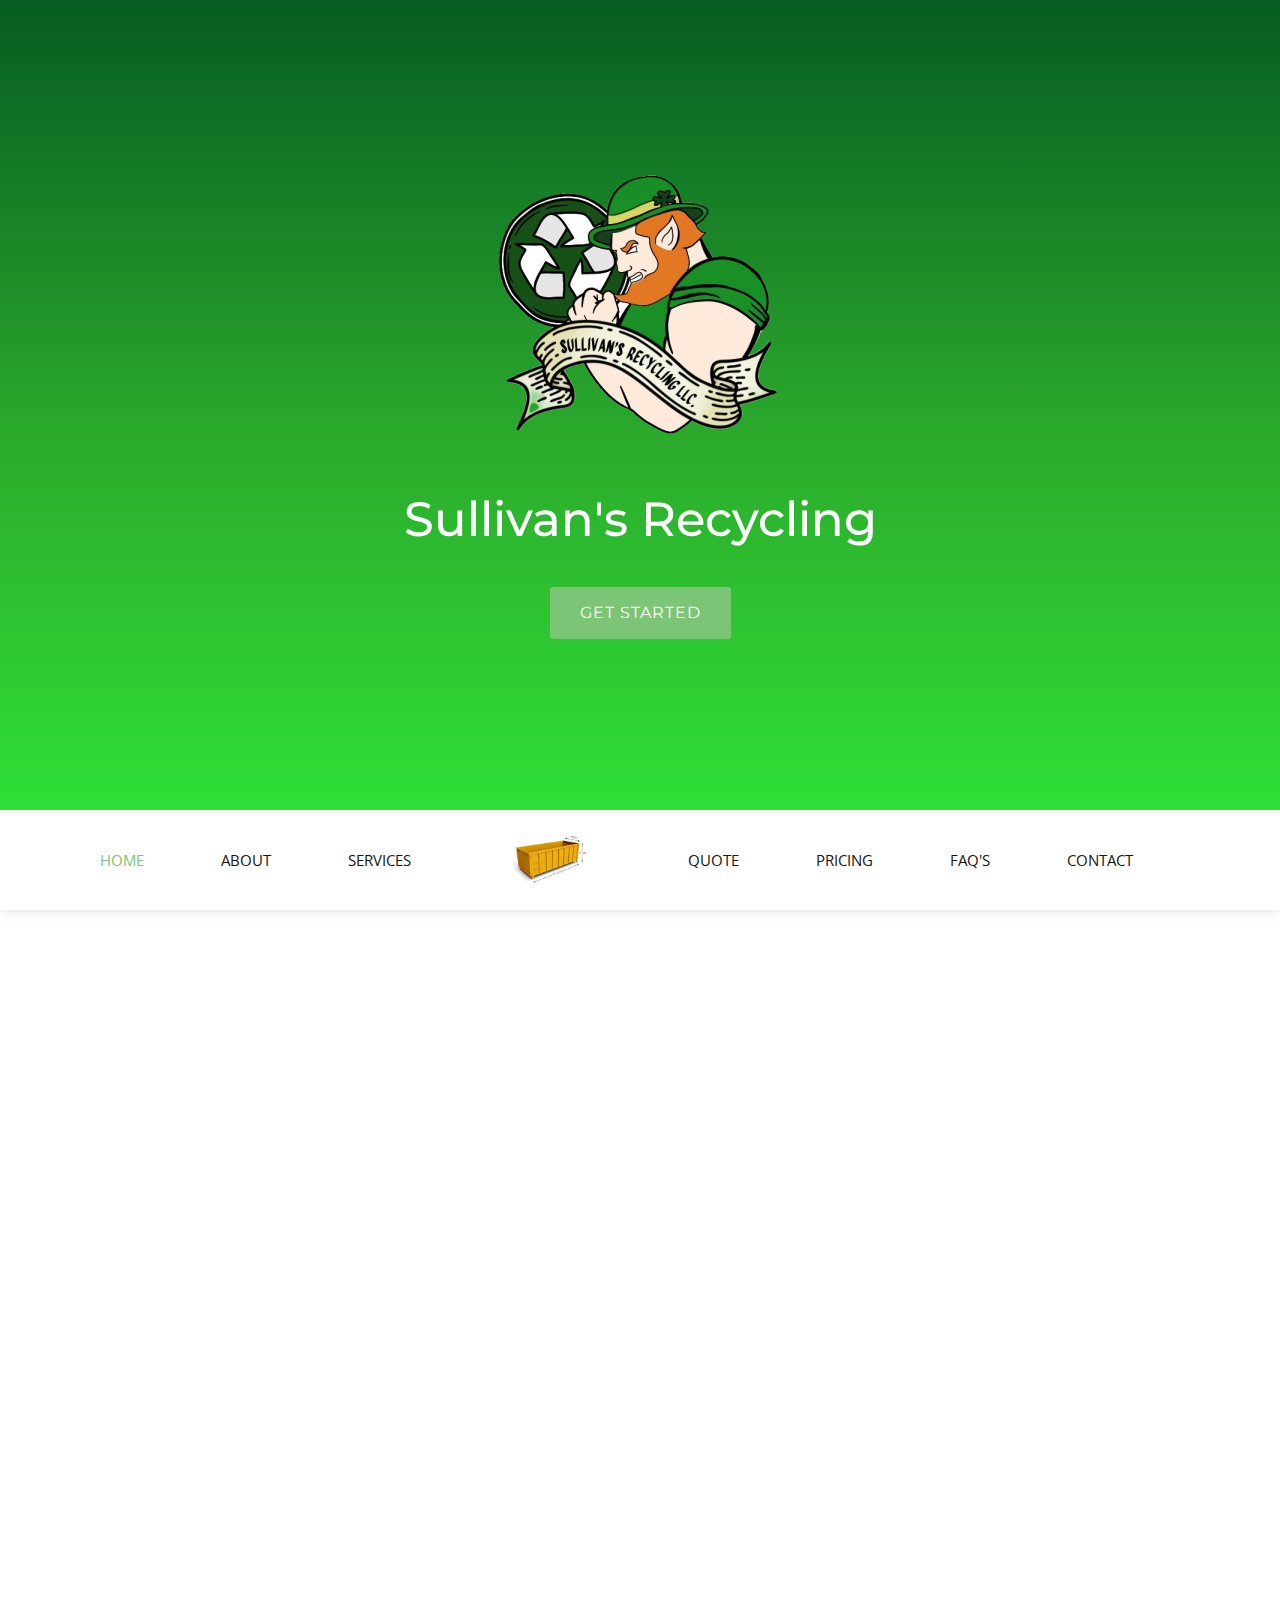
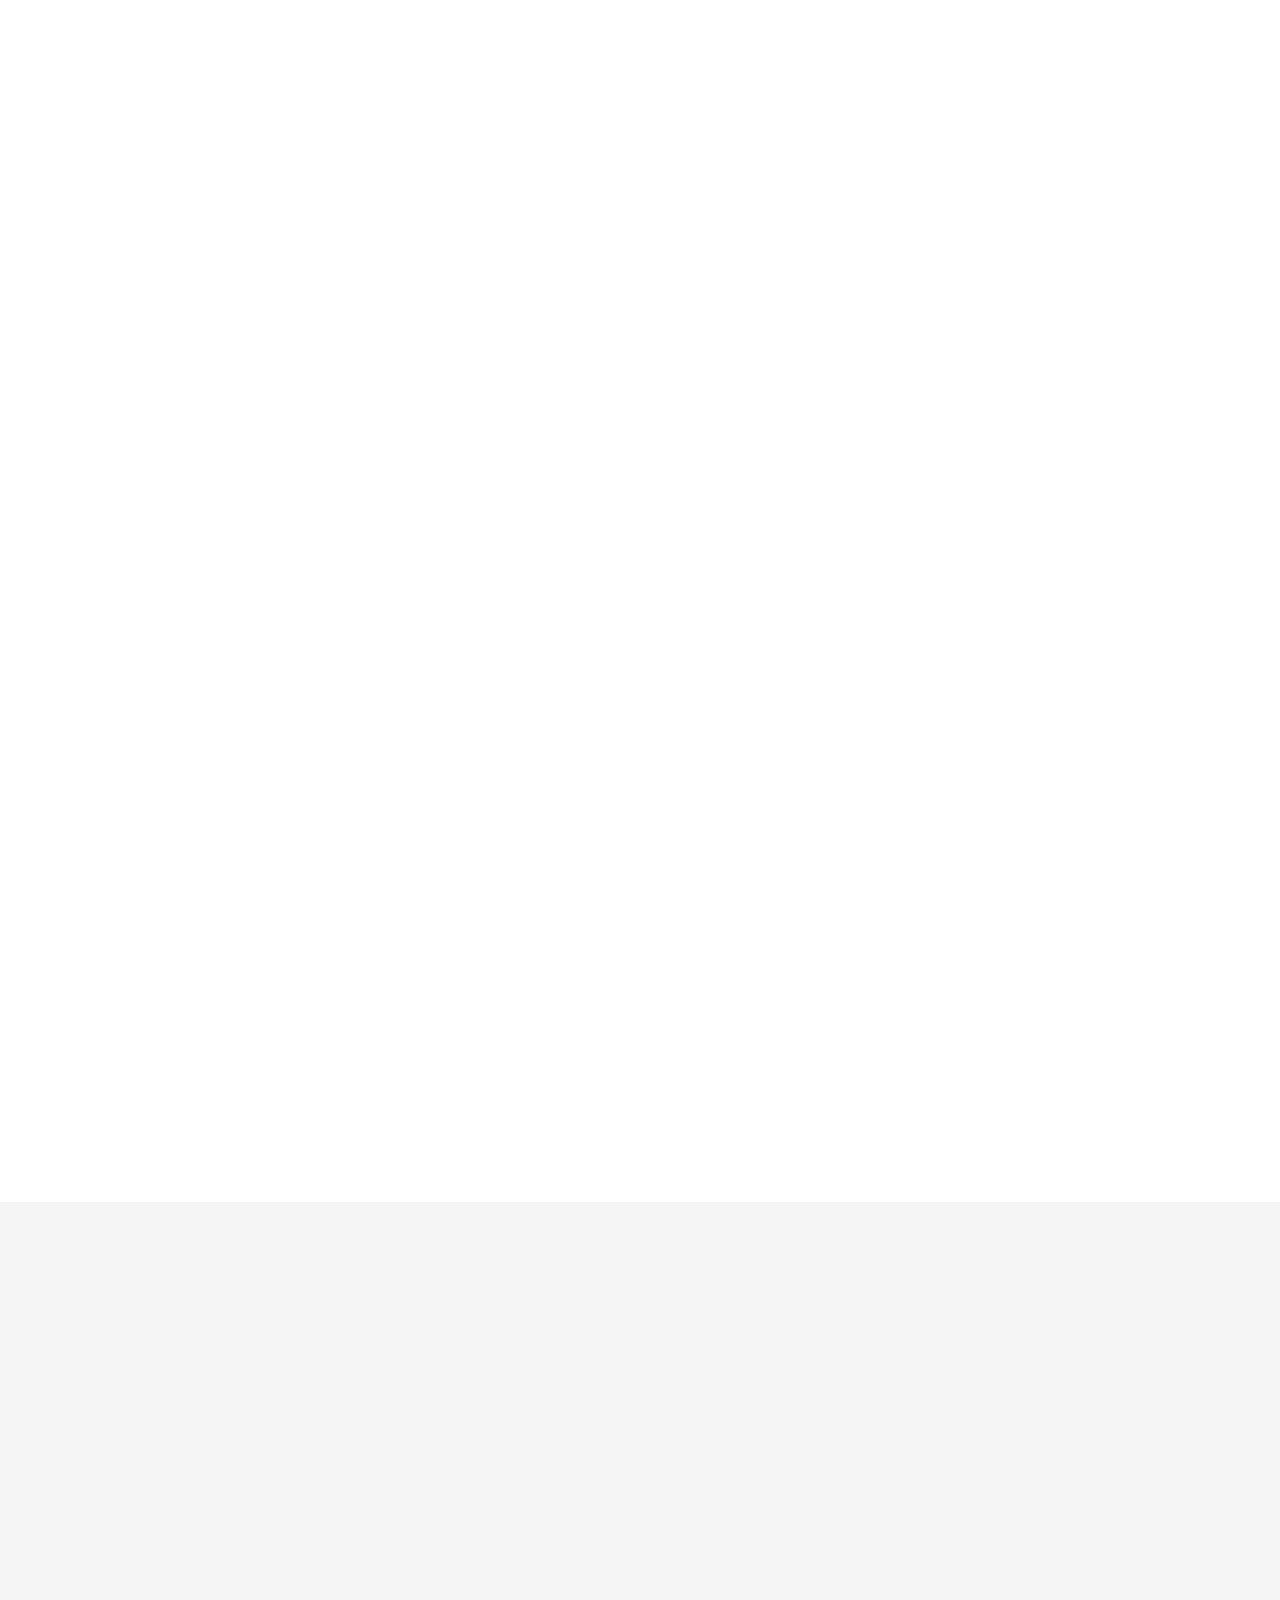
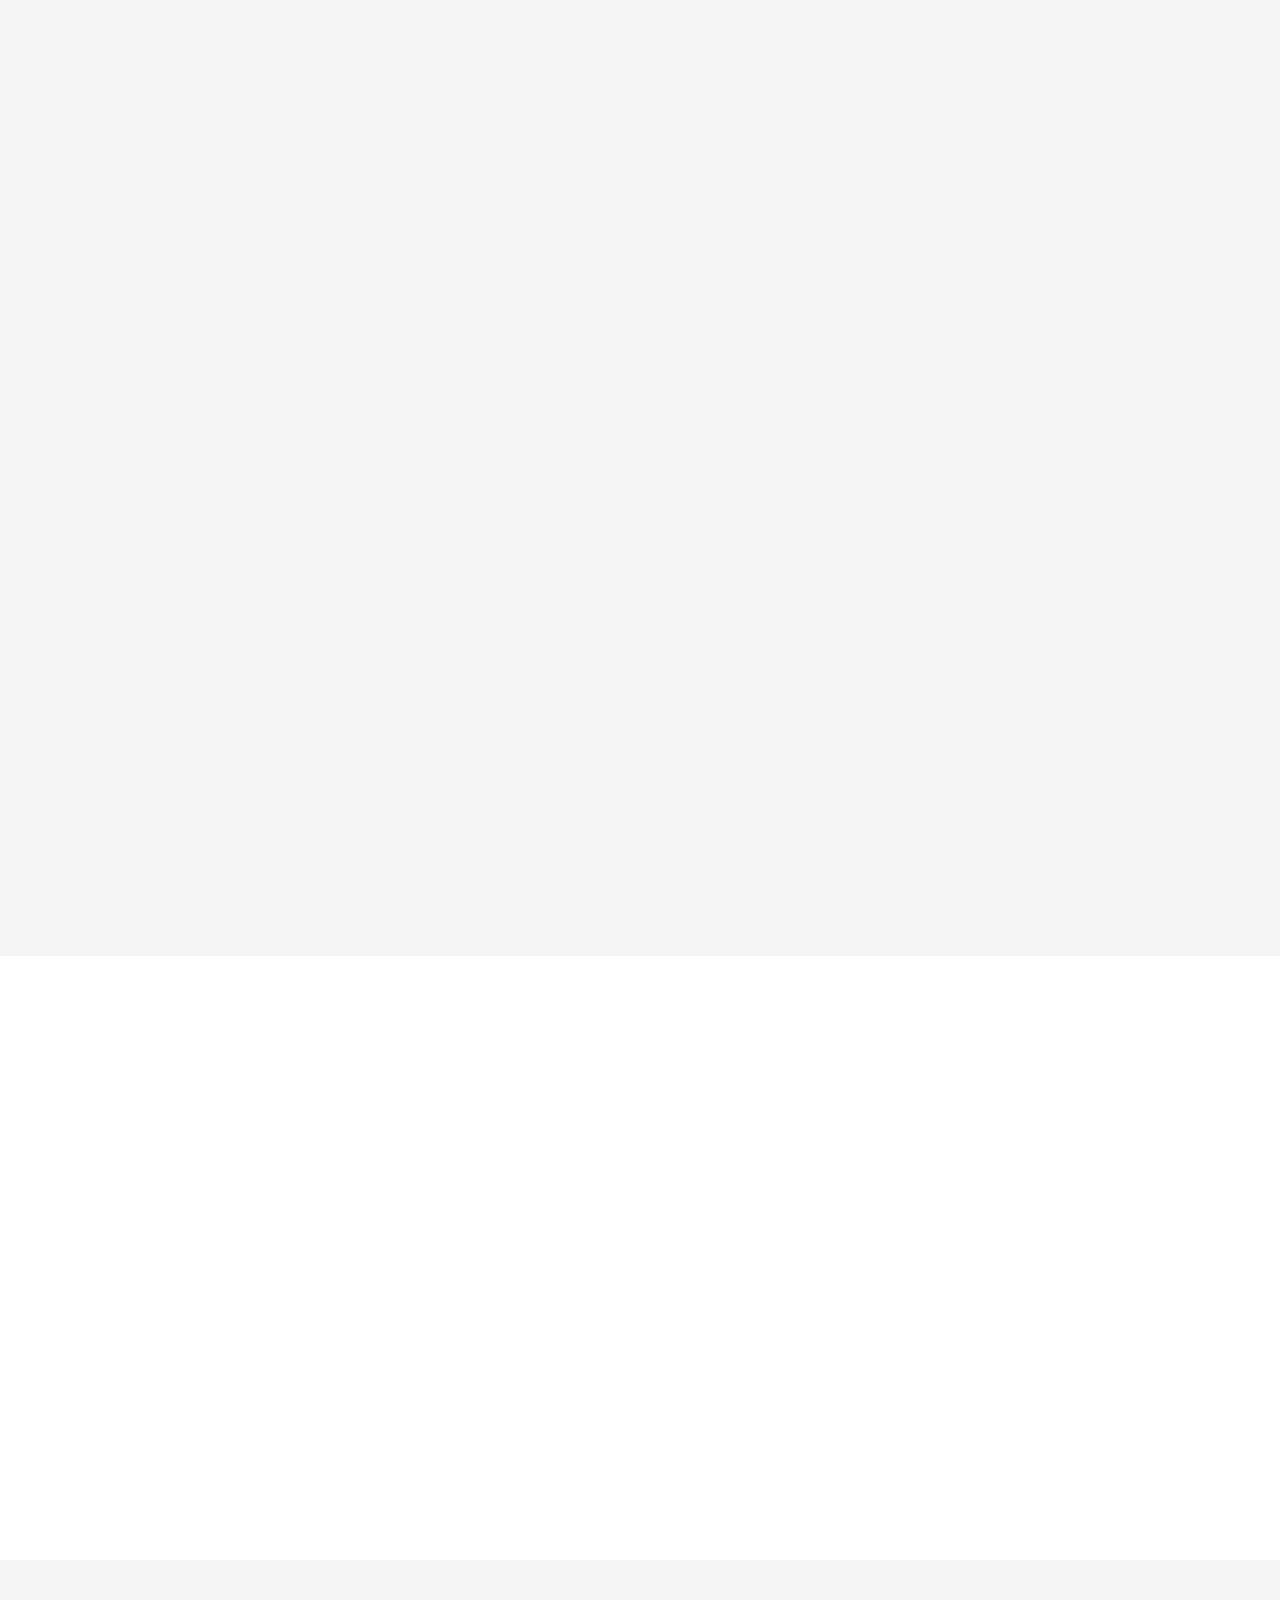
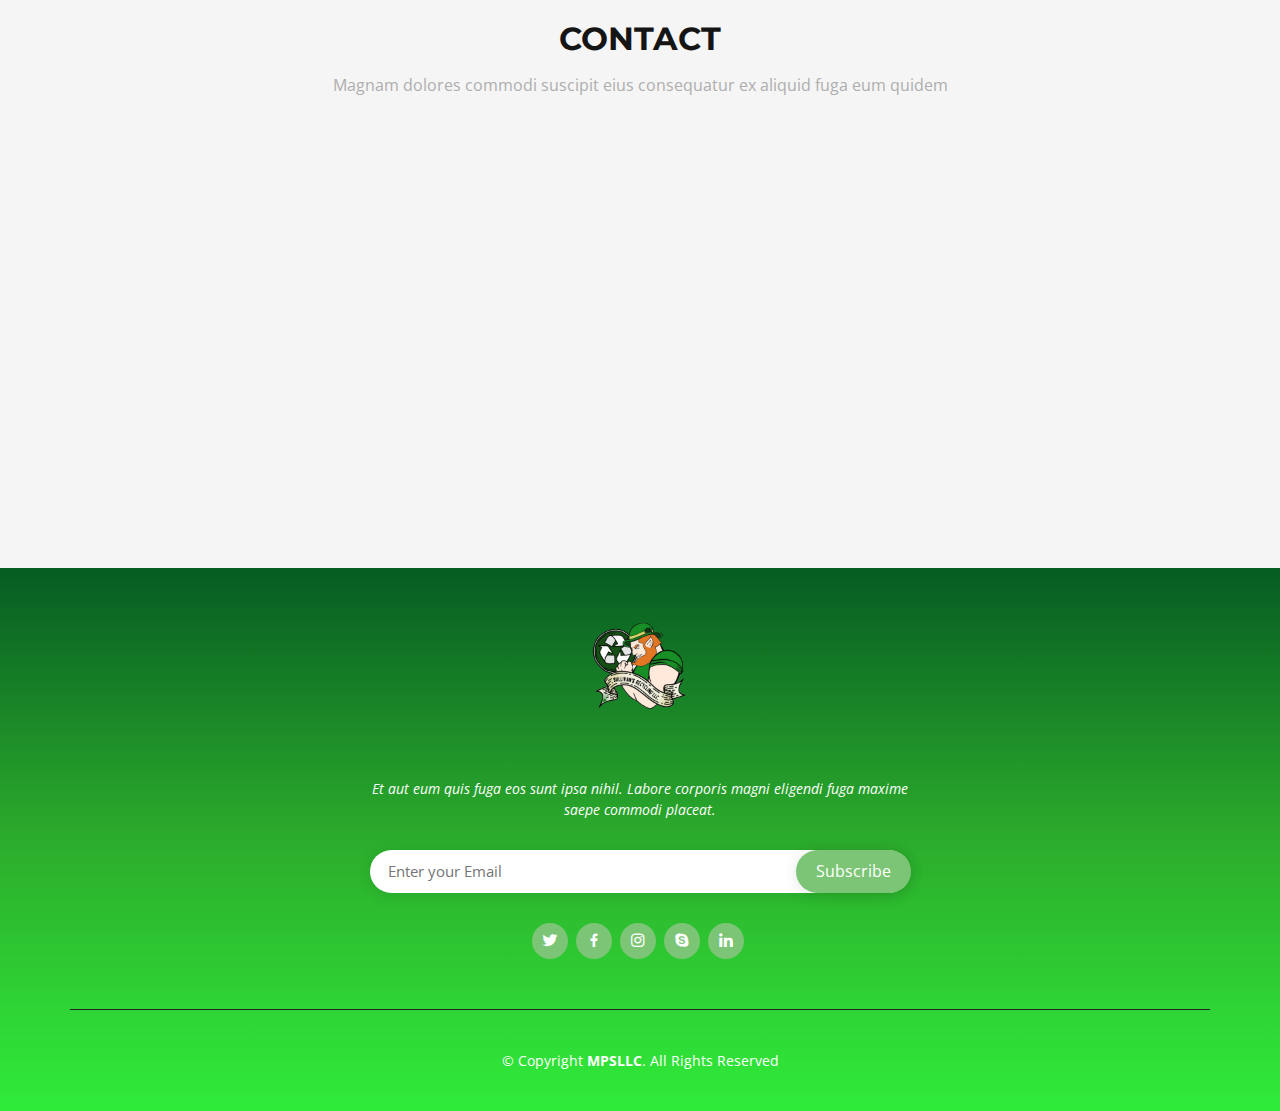
<file: index.html>
<!DOCTYPE html>
<html lang="en">

<head>
  <meta charset="utf-8">
  <meta content="width=device-width, initial-scale=1.0" name="viewport">

  <title>Sullivan's Recycling</title>
  <meta content="" name="description">
  <meta content="" name="keywords">

  <!-- Favicons -->
  <link href="assets/img/favicon.png" rel="icon">
  <link href="assets/img/apple-touch-icon.png" rel="apple-touch-icon">

  <!-- Google Fonts -->
  <link href="https://fonts.googleapis.com/css?family=Open+Sans:300,300i,400,400i,600,600i,700,700i|Montserrat:300,300i,400,400i,500,500i,600,600i,700,700i|Poppins:300,300i,400,400i,500,500i,600,600i,700,700i" rel="stylesheet">

  <!-- Vendor CSS Files -->
  <link href="assets/vendor/bootstrap/css/bootstrap.min.css" rel="stylesheet">
  <link href="assets/vendor/icofont/icofont.min.css" rel="stylesheet">
  <link href="assets/vendor/boxicons/css/boxicons.min.css" rel="stylesheet">
  <link href="assets/vendor/venobox/venobox.css" rel="stylesheet">
  <link href="assets/vendor/owl.carousel/assets/owl.carousel.min.css" rel="stylesheet">
  <link href="assets/vendor/aos/aos.css" rel="stylesheet">

  <!-- Template Main CSS File -->
  <link href="assets/css/style.css" rel="stylesheet">

  <!-- =======================================================
  * Template Name: Knight - v2.2.1
  * Template URL: https://bootstrapmade.com/knight-free-bootstrap-theme/
  * Author: BootstrapMade.com
  * License: https://bootstrapmade.com/license/
  ======================================================== -->
</head>

<body>

  <!-- ======= Hero Section ======= -->
  <section id="hero">
    <div class="hero-container">
      <a href="index.html" class="hero-logo" data-aos="zoom-in"><img src="assets/img/logo.png" alt=""></a>
      <h1 data-aos="zoom-in">Sullivan's Recycling</h1>
      <!-- <h2 data-aos="fade-up">Some catchy tag line</h2> -->
      <a data-aos="fade-up" href="#about" class="btn-get-started scrollto">Get Started</a>
    </div>
  </section>
  <!-- End Hero -->

  <!-- ======= Header ======= -->
  <header id="header" class="d-flex align-items-center">
    <div class="container">

      <!-- The main logo is shown in mobile version only. The centered nav-logo in nav menu is displayed in desktop view  -->
      <div class="logo d-block d-lg-none">
        <a href="index.html"><img src="assets/img/dumpsize.jpg" alt="" class="img-fluid"></a>
      </div>

      <nav class="nav-menu d-none d-lg-block">
        <ul class="nav-inner">
          <li class="active"><a href="index.html">Home</a></li>
          <li><a href="#about">About</a></li>
            <!-- <ul>
              <li><a href="#about">About Us</a></li>
              <li><a href="#team">Team</a></li>

              <li class="drop-down"><a href="#">Deep Drop</a>
                <ul>
                  <li><a href="#">Deep Drop Down 1</a></li>
                  <li><a href="#">Deep Drop Down 2</a></li>
                  <li><a href="#">Deep Drop Down 3</a></li>
                  <li><a href="#">Deep Drop Down 4</a></li>
                  <li><a href="#">Deep Drop Down 5</a></li>
                </ul>
              </li>
            </ul> -->
          </li>
          <li><a href="#services">Services</a></li>

          <li class="nav-logo"><a href="index.html"><img src="assets/img/dumpsize.jpg" alt="" class="img-fluid"></a></li>

          <li><a href="#about">Quote</a></li>
          <li><a href="#pricing">Pricing</a></li>
          <li><a href="#faq">FAQ's</a></li>
          <li><a href="#contact">Contact</a></li>

        </ul>
      </nav><!-- .nav-menu -->

    </div>
  </header><!-- End Header -->

  <main id="main">

    <!-- ======= About Us Section ======= -->
    <section id="about" class="about">
      <div class="container">

        <div class="section-title" data-aos="fade-up">
          <h2>About Us</h2>
          <p>Magnam dolores commodi suscipit eius consequatur</p>
        </div>

        <div class="row">
          <div class="col-lg-6" data-aos="fade-right">
            <div class="image">
              <img src="assets/img/dump.png" class="img-fluid" alt="">
            </div>
          </div>
          <div class="col-lg-6" data-aos="fade-left">
            <div class="content pt-4 pt-lg-0 pl-0 pl-lg-3 ">
              <h3>Voluptatem dignissimos provident quasi corporis</h3>
              <p class="font-italic">
                Lorem ipsum dolor sit amet, consectetur adipiscing elit, sed do eiusmod tempor incididunt ut labore et dolore
                magna aliqua.
              </p>
              <ul>
                <li><i class="bx bx-check-double"></i> Ullamco laboris nisi ut aliquip ex ea commodo consequat.</li>
                <li><i class="bx bx-check-double"></i> Duis aute irure dolor in reprehenderit in voluptate velit.</li>
                <li><i class="bx bx-check-double"></i> Ullamco laboris nisi ut aliquip ex ea commodo consequat. Duis aute irure dolor in reprehenderit in voluptate trideta storacalaperda mastiro dolore eu fugiat nulla pariatur.</li>
              </ul>
              <p>
                Ullamco laboris nisi ut aliquip ex ea commodo consequat. Duis aute irure dolor in reprehenderit in voluptate
                velit esse cillum dolore eu fugiat nulla pariatur. Excepteur sint occaecat cupidatat non proident, sunt in
                culpa qui officia deserunt mollit anim id est laborum
              </p>
            </div>
          </div>
        </div>

      </div>
    </section><!-- End About Us Section -->

    <!-- ======= Services Section ======= -->
    <section id="services" class="services">
      <div class="container">

        <div class="section-title" data-aos="fade-up">
          <h2>Services</h2>
          <p>Magnam dolores commodi suscipit eius consequatur ex aliquid fuga eum quidem</p>
        </div>

        <div class="row">
          <div class="col-lg-6 order-2 order-lg-1">
            <div class="icon-box mt-5 mt-lg-0" data-aos="fade-up">
              <i class="bx bx-receipt"></i>
              <h4>Est labore ad</h4>
              <p>Consequuntur sunt aut quasi enim aliquam quae harum pariatur laboris nisi ut aliquip</p>
            </div>
            <div class="icon-box mt-5" data-aos="fade-up" data-aos-delay="100">
              <i class="bx bx-cube-alt"></i>
              <h4>Harum esse qui</h4>
              <p>Excepteur sint occaecat cupidatat non proident, sunt in culpa qui officia deserunt</p>
            </div>
            <div class="icon-box mt-5" data-aos="fade-up" data-aos-delay="200">
              <i class="bx bx-images"></i>
              <h4>Aut occaecati</h4>
              <p>Aut suscipit aut cum nemo deleniti aut omnis. Doloribus ut maiores omnis facere</p>
            </div>
            <div class="icon-box mt-5" data-aos="fade-up" data-aos-delay="300">
              <i class="bx bx-shield"></i>
              <h4>Beatae veritatis</h4>
              <p>Expedita veritatis consequuntur nihil tempore laudantium vitae denat pacta</p>
            </div>
          </div>
          <div class="image col-lg-6 order-1 order-lg-2" style='background-image: url("assets/img/services.jpg");' data-aos="fade-left" data-aos-delay="100"></div>
        </div>

      </div>
    </section><!-- End Services Section -->

    <!-- ======= Featured Section ======= -->
    <section id="featured" class="featured">
      <div class="container">

        <div class="row">
          <div class="col-lg-6" data-aos="fade-right">
            <div class="tab-content">
              <div class="tab-pane active show" id="tab-1">
                <figure>
                  <img src="assets/img/featured-1.png" alt="" class="img-fluid">
                </figure>
              </div>
              <div class="tab-pane" id="tab-2">
                <figure>
                  <img src="assets/img/featured-2.png" alt="" class="img-fluid">
                </figure>
              </div>
              <div class="tab-pane" id="tab-3">
                <figure>
                  <img src="assets/img/featured-3.png" alt="" class="img-fluid">
                </figure>
              </div>
              <div class="tab-pane" id="tab-4">
                <figure>
                  <img src="assets/img/featured-4.png" alt="" class="img-fluid">
                </figure>
              </div>
            </div>
          </div>
          <div class="col-lg-6 mt-4 mt-lg-0" data-aos="fade-left">
            <ul class="nav nav-tabs flex-column">
              <li class="nav-item">
                <a class="nav-link active show" data-toggle="tab" href="#tab-1">
                  <h4>Modi sit est</h4>
                  <p>Quis excepturi porro totam sint earum quo nulla perspiciatis eius.</p>
                </a>
              </li>
              <li class="nav-item mt-2">
                <a class="nav-link" data-toggle="tab" href="#tab-2">
                  <h4>Unde praesentium sed</h4>
                  <p>Voluptas vel esse repudiandae quo excepturi.</p>
                </a>
              </li>
              <li class="nav-item mt-2">
                <a class="nav-link" data-toggle="tab" href="#tab-3">
                  <h4>Pariatur explicabo vel</h4>
                  <p>Velit veniam ipsa sit nihil blanditiis mollitia natus.</p>
                </a>
              </li>
              <li class="nav-item mt-2">
                <a class="nav-link" data-toggle="tab" href="#tab-4">
                  <h4>Nostrum qui quasi</h4>
                  <p>Ratione hic sapiente nostrum doloremque illum nulla praesentium id</p>
                </a>
              </li>
            </ul>
          </div>
        </div>

      </div>
    </section><!-- End Featured Section -->

    <!-- ======= Why Us Section ======= -->
    <section id="why-us" class="why-us">
      <div class="container-fluid">

        <div class="row">

          <div class="col-lg-7 order-2 order-lg-1 d-flex flex-column justify-content-center align-items-stretch">

            <div class="content" data-aos="fade-up">
              <h3>Eum ipsam laborum deleniti <strong>velit pariatur architecto aut nihil</strong></h3>
              <p>
                Lorem ipsum dolor sit amet, consectetur adipiscing elit, sed do eiusmod tempor incididunt ut labore et dolore magna aliqua. Duis aute irure dolor in reprehenderit
              </p>
            </div>

            <div class="accordion-list">
              <ul>
                <li data-aos="fade-up" data-aos-delay="100">
                  <a data-toggle="collapse" class="collapse" href="#accordion-list-1"><span>01</span> Non consectetur a erat nam at lectus urna duis? <i class="bx bx-chevron-down icon-show"></i><i class="bx bx-chevron-up icon-close"></i></a>
                  <div id="accordion-list-1" class="collapse show" data-parent=".accordion-list">
                    <p>
                      Feugiat pretium nibh ipsum consequat. Tempus iaculis urna id volutpat lacus laoreet non curabitur gravida. Venenatis lectus magna fringilla urna porttitor rhoncus dolor purus non.
                    </p>
                  </div>
                </li>

                <li data-aos="fade-up" data-aos-delay="200">
                  <a data-toggle="collapse" href="#accordion-list-2" class="collapsed"><span>02</span> Feugiat scelerisque varius morbi enim nunc? <i class="bx bx-chevron-down icon-show"></i><i class="bx bx-chevron-up icon-close"></i></a>
                  <div id="accordion-list-2" class="collapse" data-parent=".accordion-list">
                    <p>
                      Dolor sit amet consectetur adipiscing elit pellentesque habitant morbi. Id interdum velit laoreet id donec ultrices. Fringilla phasellus faucibus scelerisque eleifend donec pretium. Est pellentesque elit ullamcorper dignissim. Mauris ultrices eros in cursus turpis massa tincidunt dui.
                    </p>
                  </div>
                </li>

                <li data-aos="fade-up" data-aos-delay="300">
                  <a data-toggle="collapse" href="#accordion-list-3" class="collapsed"><span>03</span> Dolor sit amet consectetur adipiscing elit? <i class="bx bx-chevron-down icon-show"></i><i class="bx bx-chevron-up icon-close"></i></a>
                  <div id="accordion-list-3" class="collapse" data-parent=".accordion-list">
                    <p>
                      Eleifend mi in nulla posuere sollicitudin aliquam ultrices sagittis orci. Faucibus pulvinar elementum integer enim. Sem nulla pharetra diam sit amet nisl suscipit. Rutrum tellus pellentesque eu tincidunt. Lectus urna duis convallis convallis tellus. Urna molestie at elementum eu facilisis sed odio morbi quis
                    </p>
                  </div>
                </li>

              </ul>
            </div>

          </div>

          <div class="col-lg-5 order-1 order-lg-2 align-items-stretch video-box" style='background-image: url("assets/img/why-us.jpg");' data-aos="zoom-in">
            <a href="https://www.youtube.com/watch?v=LIqQNG_q2us" class="venobox play-btn mb-4" data-vbtype="video" data-autoplay="true"></a>
          </div>

        </div>

      </div>
    </section><!-- End Why Us Section -->

    <!-- ======= Portfolio Section ======= -->
    <!-- <section id="portfolio" class="portfolio">
      <div class="container">

        <div class="section-title" data-aos="fade-up">
          <h2>Portfolio</h2>
          <p>Magnam dolores commodi suscipit eius consequatur ex aliquid fuga eum quidem</p>
        </div>

        <div class="row" data-aos="fade-up" data-aos-delay="100">
          <div class="col-lg-12 d-flex justify-content-center">
            <ul id="portfolio-flters">
              <li data-filter="*" class="filter-active">All</li>
              <li data-filter=".filter-app">App</li>
              <li data-filter=".filter-card">Card</li>
              <li data-filter=".filter-web">Web</li>
            </ul>
          </div>
        </div>

        <div class="row portfolio-container" data-aos="fade-up" data-aos-delay="200">

          <div class="col-lg-4 col-md-6 portfolio-item filter-app">
            <div class="portfolio-wrap">
              <img src="assets/img/portfolio/portfolio-1.jpg" class="img-fluid" alt="">
              <div class="portfolio-info">
                <h4>App 1</h4>
                <p>App</p>
                <div class="portfolio-links">
                  <a href="assets/img/portfolio/portfolio-1.jpg" data-gall="portfolioGallery" class="venobox" title="App 1"><i class="bx bx-plus"></i></a>
                  <a href="portfolio-details.html" title="More Details"><i class="bx bx-link"></i></a>
                </div>
              </div>
            </div>
          </div>

          <div class="col-lg-4 col-md-6 portfolio-item filter-web">
            <div class="portfolio-wrap">
              <img src="assets/img/portfolio/portfolio-2.jpg" class="img-fluid" alt="">
              <div class="portfolio-info">
                <h4>Web 3</h4>
                <p>Web</p>
                <div class="portfolio-links">
                  <a href="assets/img/portfolio/portfolio-2.jpg" data-gall="portfolioGallery" class="venobox" title="Web 3"><i class="bx bx-plus"></i></a>
                  <a href="portfolio-details.html" title="More Details"><i class="bx bx-link"></i></a>
                </div>
              </div>
            </div>
          </div>

          <div class="col-lg-4 col-md-6 portfolio-item filter-app">
            <div class="portfolio-wrap">
              <img src="assets/img/portfolio/portfolio-3.jpg" class="img-fluid" alt="">
              <div class="portfolio-info">
                <h4>App 2</h4>
                <p>App</p>
                <div class="portfolio-links">
                  <a href="assets/img/portfolio/portfolio-3.jpg" data-gall="portfolioGallery" class="venobox" title="App 2"><i class="bx bx-plus"></i></a>
                  <a href="portfolio-details.html" title="More Details"><i class="bx bx-link"></i></a>
                </div>
              </div>
            </div>
          </div>

          <div class="col-lg-4 col-md-6 portfolio-item filter-card">
            <div class="portfolio-wrap">
              <img src="assets/img/portfolio/portfolio-4.jpg" class="img-fluid" alt="">
              <div class="portfolio-info">
                <h4>Card 2</h4>
                <p>Card</p>
                <div class="portfolio-links">
                  <a href="assets/img/portfolio/portfolio-4.jpg" data-gall="portfolioGallery" class="venobox" title="Card 2"><i class="bx bx-plus"></i></a>
                  <a href="portfolio-details.html" title="More Details"><i class="bx bx-link"></i></a>
                </div>
              </div>
            </div>
          </div>

          <div class="col-lg-4 col-md-6 portfolio-item filter-web">
            <div class="portfolio-wrap">
              <img src="assets/img/portfolio/portfolio-5.jpg" class="img-fluid" alt="">
              <div class="portfolio-info">
                <h4>Web 2</h4>
                <p>Web</p>
                <div class="portfolio-links">
                  <a href="assets/img/portfolio/portfolio-5.jpg" data-gall="portfolioGallery" class="venobox" title="Web 2"><i class="bx bx-plus"></i></a>
                  <a href="portfolio-details.html" title="More Details"><i class="bx bx-link"></i></a>
                </div>
              </div>
            </div>
          </div>

          <div class="col-lg-4 col-md-6 portfolio-item filter-app">
            <div class="portfolio-wrap">
              <img src="assets/img/portfolio/portfolio-6.jpg" class="img-fluid" alt="">
              <div class="portfolio-info">
                <h4>App 3</h4>
                <p>App</p>
                <div class="portfolio-links">
                  <a href="assets/img/portfolio/portfolio-6.jpg" data-gall="portfolioGallery" class="venobox" title="App 3"><i class="bx bx-plus"></i></a>
                  <a href="portfolio-details.html" title="More Details"><i class="bx bx-link"></i></a>
                </div>
              </div>
            </div>
          </div>

          <div class="col-lg-4 col-md-6 portfolio-item filter-card">
            <div class="portfolio-wrap">
              <img src="assets/img/portfolio/portfolio-7.jpg" class="img-fluid" alt="">
              <div class="portfolio-info">
                <h4>Card 1</h4>
                <p>Card</p>
                <div class="portfolio-links">
                  <a href="assets/img/portfolio/portfolio-7.jpg" data-gall="portfolioGallery" class="venobox" title="Card 1"><i class="bx bx-plus"></i></a>
                  <a href="portfolio-details.html" title="More Details"><i class="bx bx-link"></i></a>
                </div>
              </div>
            </div>
          </div>

          <div class="col-lg-4 col-md-6 portfolio-item filter-card">
            <div class="portfolio-wrap">
              <img src="assets/img/portfolio/portfolio-8.jpg" class="img-fluid" alt="">
              <div class="portfolio-info">
                <h4>Card 3</h4>
                <p>Card</p>
                <div class="portfolio-links">
                  <a href="assets/img/portfolio/portfolio-8.jpg" data-gall="portfolioGallery" class="venobox" title="Card 3"><i class="bx bx-plus"></i></a>
                  <a href="portfolio-details.html" title="More Details"><i class="bx bx-link"></i></a>
                </div>
              </div>
            </div>
          </div>

          <div class="col-lg-4 col-md-6 portfolio-item filter-web">
            <div class="portfolio-wrap">
              <img src="assets/img/portfolio/portfolio-9.jpg" class="img-fluid" alt="">
              <div class="portfolio-info">
                <h4>Web 3</h4>
                <p>Web</p>
                <div class="portfolio-links">
                  <a href="assets/img/portfolio/portfolio-9.jpg" data-gall="portfolioGallery" class="venobox" title="Web 3"><i class="bx bx-plus"></i></a>
                  <a href="portfolio-details.html" title="More Details"><i class="bx bx-link"></i></a>
                </div>
              </div>
            </div>
          </div>

        </div>

      </div>
    </section> -->
    <!-- End Portfolio Section -->

    <!-- ======= Testimonials Section ======= -->
    <!-- <section id="testimonials" class="testimonials">
      <div class="container" data-aos="zoom-in">
        <div class="quote-icon">
          <i class="bx bxs-quote-right"></i>
        </div>
        <div class="owl-carousel testimonials-carousel">

          <div class="testimonial-item">
            <p>
              Proin iaculis purus consequat sem cure digni ssim donec porttitora entum suscipit rhoncus. Accusantium quam, ultricies eget id, aliquam eget nibh et. Maecen aliquam, risus at semper.
            </p>
            <img src="assets/img/testimonials/testimonials-1.jpg" class="testimonial-img" alt="">
            <h3>Saul Goodman</h3>
            <h4>Ceo &amp; Founder</h4>
          </div>

          <div class="testimonial-item">
            <p>
              Export tempor illum tamen malis malis eram quae irure esse labore quem cillum quid cillum eram malis quorum velit fore eram velit sunt aliqua noster fugiat irure amet legam anim culpa.
            </p>
            <img src="assets/img/testimonials/testimonials-2.jpg" class="testimonial-img" alt="">
            <h3>Sara Wilsson</h3>
            <h4>Designer</h4>
          </div>

          <div class="testimonial-item">
            <p>
              Enim nisi quem export duis labore cillum quae magna enim sint quorum nulla quem veniam duis minim tempor labore quem eram duis noster aute amet eram fore quis sint minim.
            </p>
            <img src="assets/img/testimonials/testimonials-3.jpg" class="testimonial-img" alt="">
            <h3>Jena Karlis</h3>
            <h4>Store Owner</h4>
          </div>

          <div class="testimonial-item">
            <p>
              Fugiat enim eram quae cillum dolore dolor amet nulla culpa multos export minim fugiat minim velit minim dolor enim duis veniam ipsum anim magna sunt elit fore quem dolore labore illum veniam.
            </p>
            <img src="assets/img/testimonials/testimonials-4.jpg" class="testimonial-img" alt="">
            <h3>Matt Brandon</h3>
            <h4>Freelancer</h4>
          </div>

          <div class="testimonial-item">
            <p>
              Quis quorum aliqua sint quem legam fore sunt eram irure aliqua veniam tempor noster veniam enim culpa labore duis sunt culpa nulla illum cillum fugiat legam esse veniam culpa fore nisi cillum quid.
            </p>
            <img src="assets/img/testimonials/testimonials-5.jpg" class="testimonial-img" alt="">
            <h3>John Larson</h3>
            <h4>Entrepreneur</h4>
          </div>

        </div>

      </div>
    </section> -->
    <!-- End Testimonials Section -->

    <!-- ======= Clients Section ======= -->
    <!-- <section id="clients" class="clients">
      <div class="container">

        <div class="row">

          <div class="col-lg-2 col-md-4 col-6" data-aos="zoom-in">
            <img src="assets/img/clients/client-1.png" class="img-fluid" alt="">
          </div>

          <div class="col-lg-2 col-md-4 col-6" data-aos="zoom-in" data-aos-delay="100">
            <img src="assets/img/clients/client-2.png" class="img-fluid" alt="">
          </div>

          <div class="col-lg-2 col-md-4 col-6" data-aos="zoom-in" data-aos-delay="200">
            <img src="assets/img/clients/client-3.png" class="img-fluid" alt="">
          </div>

          <div class="col-lg-2 col-md-4 col-6" data-aos="zoom-in" data-aos-delay="300">
            <img src="assets/img/clients/client-4.png" class="img-fluid" alt="">
          </div>

          <div class="col-lg-2 col-md-4 col-6" data-aos="zoom-in" data-aos-delay="400">
            <img src="assets/img/clients/client-5.png" class="img-fluid" alt="">
          </div>

          <div class="col-lg-2 col-md-4 col-6" data-aos="zoom-in" data-aos-delay="500">
            <img src="assets/img/clients/client-6.png" class="img-fluid" alt="">
          </div>

        </div>

      </div>
    </section> -->
    <!-- End Clients Section -->

    <!-- ======= Team Section ======= -->
    <!-- <section id="team" class="team">
      <div class="container">

        <div class="section-title" data-aos="fade-up">
          <h2>Team</h2>
          <p>Magnam dolores commodi suscipit eius consequatur ex aliquid fuga eum quidem</p>
        </div>

        <div class="row">

          <div class="col-lg-4 col-md-6 d-flex align-items-stretch">
            <div class="member" data-aos="zoom-in">
              <div class="member-img">
                <img src="assets/img/team/team-1.jpg" class="img-fluid" alt="">
                <div class="social">
                  <a href=""><i class="icofont-twitter"></i></a>
                  <a href=""><i class="icofont-facebook"></i></a>
                  <a href=""><i class="icofont-instagram"></i></a>
                  <a href=""><i class="icofont-linkedin"></i></a>
                </div>
              </div>
              <div class="member-info">
                <h4>Walter White</h4>
                <span>Chief Executive Officer</span>
                <p>Animi est delectus alias quam repellendus nihil nobis dolor. Est sapiente occaecati et dolore. Omnis aut ut nesciunt explicabo qui. Eius nam deleniti ut omnis</p>
              </div>
            </div>
          </div>

          <div class="col-lg-4 col-md-6 d-flex align-items-stretch">
            <div class="member" data-aos="zoom-in" data-aos-delay="100">
              <div class="member-img">
                <img src="assets/img/team/team-2.jpg" class="img-fluid" alt="">
                <div class="social">
                  <a href=""><i class="icofont-twitter"></i></a>
                  <a href=""><i class="icofont-facebook"></i></a>
                  <a href=""><i class="icofont-instagram"></i></a>
                  <a href=""><i class="icofont-linkedin"></i></a>
                </div>
              </div>
              <div class="member-info">
                <h4>Sarah Jhonson</h4>
                <span>Product Manager</span>
                <p>Aspernatur iste esse aliquam enim et corporis. Molestiae voluptatem aut eligendi quis aut. Libero vel amet voluptatem eos rerum non doloremque</p>
              </div>
            </div>
          </div>

          <div class="col-lg-4 col-md-6 d-flex align-items-stretch">
            <div class="member" data-aos="zoom-in" data-aos-delay="200">
              <div class="member-img">
                <img src="assets/img/team/team-3.jpg" class="img-fluid" alt="">
                <div class="social">
                  <a href=""><i class="icofont-twitter"></i></a>
                  <a href=""><i class="icofont-facebook"></i></a>
                  <a href=""><i class="icofont-instagram"></i></a>
                  <a href=""><i class="icofont-linkedin"></i></a>
                </div>
              </div>
              <div class="member-info">
                <h4>William Anderson</h4>
                <span>CTO</span>
                <p>Ut enim possimus nihil cupiditate beatae. Veniam facere quae non qui necessitatibus rerum eos vero. Maxime sit sunt quo dolor autem est qui quaerat</p>
              </div>
            </div>
          </div>

        </div>

      </div>
    </section> -->
    <!-- End Team Section -->

    <!-- ======= Pricing Section ======= -->
    <section id="pricing" class="pricing section-bg">
      <div class="container">

        <div class="section-title" data-aos="fade-up">
          <h2>Pricing</h2>
          <p>Magnam dolores commodi suscipit eius consequatur ex aliquid fuga eum quidem</p>
        </div>

        <div class="row">

          <div class="col-lg-4 col-md-6">
            <div class="box" data-aos="zoom-in" data-aos-delay="100">
              <h3>Some Price</h3>
              <h4><sup>$</sup>0<span> / month</span></h4>
              <ul>
                <li>Aida dere</li>
                <li>Nec feugiat nisl</li>
                <li>Nulla at volutpat dola</li>
                <li class="na">Pharetra massa</li>
                <li class="na">Massa ultricies mi</li>
              </ul>
              <div class="btn-wrap">
                <a href="#" class="btn-buy">Rent Now</a>
              </div>
            </div>
          </div>

          <div class="col-lg-4 col-md-6 mt-4 mt-md-0">
            <div class="box recommended" data-aos="zoom-in">
              <!-- <span class="recommended-badge">Recommended</span> -->
              <h3>Some Price</h3>
              <h4><sup>$</sup>0<span> / month</span></h4>
              <ul>
                <li>Aida dere</li>
                <li>Nec feugiat nisl</li>
                <li>Nulla at volutpat dola</li>
                <li>Pharetra massa</li>
                <li class="na">Massa ultricies mi</li>
              </ul>
              <div class="btn-wrap">
                <a href="#" class="btn-buy">Rent Now</a>
              </div>
            </div>
          </div>

          <div class="col-lg-4 col-md-6 mt-4 mt-lg-0">
            <div class="box" data-aos="zoom-in" data-aos-delay="100">
              <h3>Some Price</h3>
              <h4><sup>$</sup>0<span> / month</span></h4>
              <ul>
                <li>Aida dere</li>
                <li>Nec feugiat nisl</li>
                <li>Nulla at volutpat dola</li>
                <li>Pharetra massa</li>
                <li>Massa ultricies mi</li>
              </ul>
              <div class="btn-wrap">
                <a href="#" class="btn-buy">Rent Now</a>
              </div>
            </div>
          </div>

        </div>

      </div>
    </section>
    <!-- End Pricing Section -->

    <!-- ======= Frequently Asked Questions Section ======= -->
    <section id="faq" class="faq">
      <div class="container">

        <div class="section-title" data-aos="fade-up">
          <h2 id="faq">Frequently Asked Questions</h2>
        </div>

        <ul class="faq-list">

          <li data-aos="fade-up">
            <a data-toggle="collapse" class="collapsed" href="#faq1">Non consectetur a erat nam at lectus urna duis? <i class="bx bx-chevron-down icon-show"></i><i class="bx bx-x icon-close"></i></a>
            <div id="faq1" class="collapse" data-parent=".faq-list">
              <p>
                Feugiat pretium nibh ipsum consequat. Tempus iaculis urna id volutpat lacus laoreet non curabitur gravida. Venenatis lectus magna fringilla urna porttitor rhoncus dolor purus non.
              </p>
            </div>
          </li>

          <li data-aos="fade-up" data-aos-delay="100">
            <a data-toggle="collapse" href="#faq2" class="collapsed">Feugiat scelerisque varius morbi enim nunc faucibus a pellentesque? <i class="bx bx-chevron-down icon-show"></i><i class="bx bx-x icon-close"></i></a>
            <div id="faq2" class="collapse" data-parent=".faq-list">
              <p>
                Dolor sit amet consectetur adipiscing elit pellentesque habitant morbi. Id interdum velit laoreet id donec ultrices. Fringilla phasellus faucibus scelerisque eleifend donec pretium. Est pellentesque elit ullamcorper dignissim. Mauris ultrices eros in cursus turpis massa tincidunt dui.
              </p>
            </div>
          </li>

          <li data-aos="fade-up" data-aos-delay="200">
            <a data-toggle="collapse" href="#faq3" class="collapsed">Dolor sit amet consectetur adipiscing elit pellentesque habitant morbi? <i class="bx bx-chevron-down icon-show"></i><i class="bx bx-x icon-close"></i></a>
            <div id="faq3" class="collapse" data-parent=".faq-list">
              <p>
                Eleifend mi in nulla posuere sollicitudin aliquam ultrices sagittis orci. Faucibus pulvinar elementum integer enim. Sem nulla pharetra diam sit amet nisl suscipit. Rutrum tellus pellentesque eu tincidunt. Lectus urna duis convallis convallis tellus. Urna molestie at elementum eu facilisis sed odio morbi quis
              </p>
            </div>
          </li>

          <li data-aos="fade-up" data-aos-delay="300">
            <a data-toggle="collapse" href="#faq4" class="collapsed">Ac odio tempor orci dapibus. Aliquam eleifend mi in nulla? <i class="bx bx-chevron-down icon-show"></i><i class="bx bx-x icon-close"></i></a>
            <div id="faq4" class="collapse" data-parent=".faq-list">
              <p>
                Dolor sit amet consectetur adipiscing elit pellentesque habitant morbi. Id interdum velit laoreet id donec ultrices. Fringilla phasellus faucibus scelerisque eleifend donec pretium. Est pellentesque elit ullamcorper dignissim. Mauris ultrices eros in cursus turpis massa tincidunt dui.
              </p>
            </div>
          </li>

          <li data-aos="fade-up" data-aos-delay="400">
            <a data-toggle="collapse" href="#faq5" class="collapsed">Tempus quam pellentesque nec nam aliquam sem et tortor consequat? <i class="bx bx-chevron-down icon-show"></i><i class="bx bx-x icon-close"></i></a>
            <div id="faq5" class="collapse" data-parent=".faq-list">
              <p>
                Molestie a iaculis at erat pellentesque adipiscing commodo. Dignissim suspendisse in est ante in. Nunc vel risus commodo viverra maecenas accumsan. Sit amet nisl suscipit adipiscing bibendum est. Purus gravida quis blandit turpis cursus in
              </p>
            </div>
          </li>

          <li data-aos="fade-up" data-aos-delay="500">
            <a data-toggle="collapse" href="#faq6" class="collapsed">Tortor vitae purus faucibus ornare. Varius vel pharetra vel turpis nunc eget lorem dolor? <i class="bx bx-chevron-down icon-show"></i><i class="bx bx-x icon-close"></i></a>
            <div id="faq6" class="collapse" data-parent=".faq-list">
              <p>
                Laoreet sit amet cursus sit amet dictum sit amet justo. Mauris vitae ultricies leo integer malesuada nunc vel. Tincidunt eget nullam non nisi est sit amet. Turpis nunc eget lorem dolor sed. Ut venenatis tellus in metus vulputate eu scelerisque. Pellentesque diam volutpat commodo sed egestas egestas fringilla phasellus faucibus. Nibh tellus molestie nunc non blandit massa enim nec.
              </p>
            </div>
          </li>

        </ul>

      </div>
    </section><!-- End Frequently Asked Questions Section -->

    <!-- ======= Contact Section ======= -->
    <section id="contact" class="contact section-bg">
      <div class="container">

        <div class="section-title">
          <h2>Contact</h2>
          <p>Magnam dolores commodi suscipit eius consequatur ex aliquid fuga eum quidem</p>
        </div>

        <div class="row">

          <div class="col-lg-4">
            <div class="info d-flex flex-column justify-content-center" data-aos="fade-right">
              <div class="address">
                <i class="icofont-google-map"></i>
                <h4>Location:</h4>
                <p>123 Main Street,<br>Baltimore, MD 12345</p>
              </div>

              <div class="email">
                <i class="icofont-envelope"></i>
                <h4>Email:</h4>
                <p>info@example.com</p>
              </div>

              <div class="phone">
                <i class="icofont-phone"></i>
                <h4>Call:</h4>
                <p>xxx xxx xxxx</p>
              </div>

            </div>

          </div>

          <div class="col-lg-8 mt-5 mt-lg-0">

            <form action="forms/contact.php" method="post" role="form" class="php-email-form" data-aos="fade-left">
              <div class="form-row">
                <div class="col-md-6 form-group">
                  <input type="text" name="name" class="form-control" id="name" placeholder="Your Name" data-rule="minlen:4" data-msg="Please enter at least 4 chars" />
                  <div class="validate"></div>
                </div>
                <div class="col-md-6 form-group">
                  <input type="email" class="form-control" name="email" id="email" placeholder="Your Email" data-rule="email" data-msg="Please enter a valid email" />
                  <div class="validate"></div>
                </div>
              </div>
              <div class="form-group">
                <input type="text" class="form-control" name="subject" id="subject" placeholder="Subject" data-rule="minlen:4" data-msg="Please enter at least 8 chars of subject" />
                <div class="validate"></div>
              </div>
              <div class="form-group">
                <textarea class="form-control" name="message" rows="5" data-rule="required" data-msg="Please write something for us" placeholder="Message"></textarea>
                <div class="validate"></div>
              </div>
              <div class="mb-3">
                <div class="loading">Loading</div>
                <div class="error-message"></div>
                <div class="sent-message">Your message has been sent. Thank you!</div>
              </div>
              <div class="text-center"><button type="submit">Send Message</button></div>
            </form>

          </div>

        </div>

      </div>
    </section><!-- End Contact Section -->

  </main><!-- End #main -->

  <!-- ======= Footer ======= -->
  <footer id="footer">

    <div class="footer-top">

      <div class="container">

        <div class="row justify-content-center">
          <div class="col-lg-6">
            <a href="#header" class="scrollto footer-logo"><img src="assets/img/logo.png" alt=""></a>
            <h3></h3>
            <p>Et aut eum quis fuga eos sunt ipsa nihil. Labore corporis magni eligendi fuga maxime saepe commodi placeat.</p>
          </div>
        </div>

        <div class="row footer-newsletter justify-content-center">
          <div class="col-lg-6">
            <form action="" method="post">
              <input type="email" name="email" placeholder="Enter your Email"><input type="submit" value="Subscribe">
            </form>
          </div>
        </div>

        <div class="social-links">
          <a href="#" class="twitter"><i class="bx bxl-twitter"></i></a>
          <a href="#" class="facebook"><i class="bx bxl-facebook"></i></a>
          <a href="#" class="instagram"><i class="bx bxl-instagram"></i></a>
          <a href="#" class="google-plus"><i class="bx bxl-skype"></i></a>
          <a href="#" class="linkedin"><i class="bx bxl-linkedin"></i></a>
        </div>

      </div>
    </div>

    <div class="container footer-bottom clearfix">
      <div class="copyright">
        &copy; Copyright <strong><span>MPSLLC</span></strong>. All Rights Reserved
      </div>
      
    </div>
  </footer><!-- End Footer -->

  <a href="#" class="back-to-top"><i class="icofont-simple-up"></i></a>

  <!-- Vendor JS Files -->
  <script src="assets/vendor/jquery/jquery.min.js"></script>
  <script src="assets/vendor/bootstrap/js/bootstrap.bundle.min.js"></script>
  <script src="assets/vendor/jquery.easing/jquery.easing.min.js"></script>
  <script src="assets/vendor/php-email-form/validate.js"></script>
  <script src="assets/vendor/jquery-sticky/jquery.sticky.js"></script>
  <script src="assets/vendor/venobox/venobox.min.js"></script>
  <script src="assets/vendor/isotope-layout/isotope.pkgd.min.js"></script>
  <script src="assets/vendor/owl.carousel/owl.carousel.min.js"></script>
  <script src="assets/vendor/aos/aos.js"></script>

  <!-- Template Main JS File -->
  <script src="assets/js/main.js"></script>

</body>

</html>
</file>
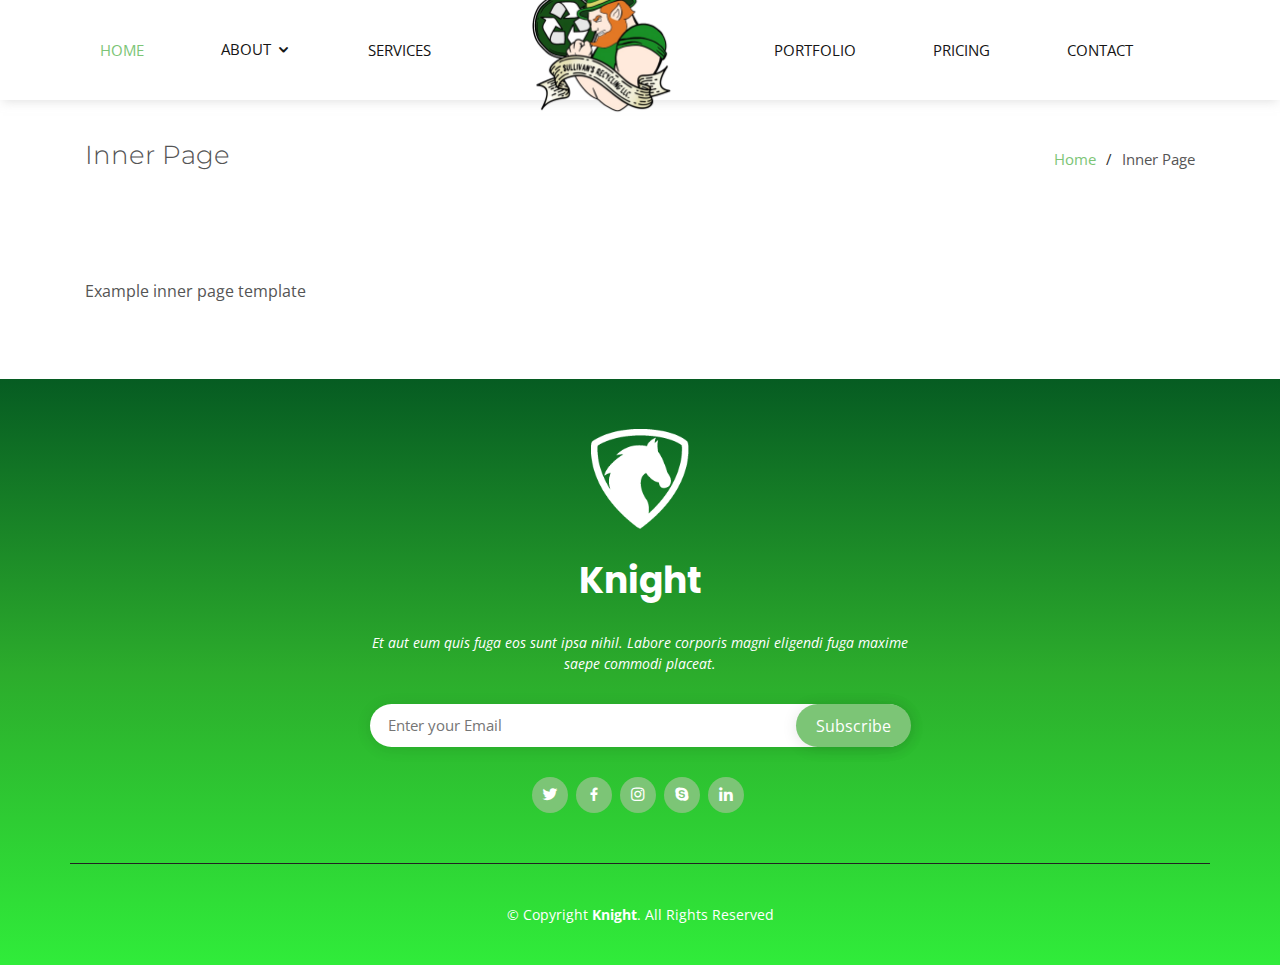
<file: inner-page.html>
<!DOCTYPE html>
<html lang="en">

<head>
  <meta charset="utf-8">
  <meta content="width=device-width, initial-scale=1.0" name="viewport">

  <title>Inner Page - Knight Bootstrap Template</title>
  <meta content="" name="description">
  <meta content="" name="keywords">

  <!-- Favicons -->
  <link href="assets/img/favicon.png" rel="icon">
  <link href="assets/img/apple-touch-icon.png" rel="apple-touch-icon">

  <!-- Google Fonts -->
  <link href="https://fonts.googleapis.com/css?family=Open+Sans:300,300i,400,400i,600,600i,700,700i|Montserrat:300,300i,400,400i,500,500i,600,600i,700,700i|Poppins:300,300i,400,400i,500,500i,600,600i,700,700i" rel="stylesheet">

  <!-- Vendor CSS Files -->
  <link href="assets/vendor/bootstrap/css/bootstrap.min.css" rel="stylesheet">
  <link href="assets/vendor/icofont/icofont.min.css" rel="stylesheet">
  <link href="assets/vendor/boxicons/css/boxicons.min.css" rel="stylesheet">
  <link href="assets/vendor/venobox/venobox.css" rel="stylesheet">
  <link href="assets/vendor/owl.carousel/assets/owl.carousel.min.css" rel="stylesheet">
  <link href="assets/vendor/aos/aos.css" rel="stylesheet">

  <!-- Template Main CSS File -->
  <link href="assets/css/style.css" rel="stylesheet">

  <!-- =======================================================
  * Template Name: Knight - v2.2.1
  * Template URL: https://bootstrapmade.com/knight-free-bootstrap-theme/
  * Author: BootstrapMade.com
  * License: https://bootstrapmade.com/license/
  ======================================================== -->
</head>

<body>

  <!-- ======= Header ======= -->
  <header id="header" class="d-flex align-items-center">
    <div class="container">

      <!-- The main logo is shown in mobile version only. The centered nav-logo in nav menu is displayed in desktop view  -->
      <div class="logo d-block d-lg-none">
        <a href="index.html"><img src="assets/img/logo.png" alt="" class="img-fluid"></a>
      </div>

      <nav class="nav-menu d-none d-lg-block">
        <ul class="nav-inner">
          <li class="active"><a href="index.html">Home</a></li>
          <li class="drop-down"><a href="">About</a>
            <ul>
              <li><a href="#about">About Us</a></li>
              <li><a href="#team">Team</a></li>

              <li class="drop-down"><a href="#">Deep Drop</a>
                <ul>
                  <li><a href="#">Deep Drop Down 1</a></li>
                  <li><a href="#">Deep Drop Down 2</a></li>
                  <li><a href="#">Deep Drop Down 3</a></li>
                  <li><a href="#">Deep Drop Down 4</a></li>
                  <li><a href="#">Deep Drop Down 5</a></li>
                </ul>
              </li>
            </ul>
          </li>
          <li><a href="#services">Services</a></li>

          <li class="nav-logo"><a href="index.html"><img src="assets/img/logo.png" alt="" class="img-fluid"></a></li>

          <li><a href="#portfolio">Portfolio</a></li>
          <li><a href="#pricing">Pricing</a></li>
          <li><a href="#contact">Contact</a></li>

        </ul>
      </nav><!-- .nav-menu -->

    </div>
  </header><!-- End Header -->

  <main id="main">

    <!-- ======= Breadcrumbs ======= -->
    <section class="breadcrumbs">
      <div class="container">

        <div class="d-flex justify-content-between align-items-center">
          <h2>Inner Page</h2>
          <ol>
            <li><a href="index.html">Home</a></li>
            <li>Inner Page</li>
          </ol>
        </div>

      </div>
    </section><!-- End Breadcrumbs -->

    <section class="inner-page">
      <div class="container">
        <p>
          Example inner page template
        </p>
      </div>
    </section>

  </main><!-- End #main -->

  <!-- ======= Footer ======= -->
  <footer id="footer">

    <div class="footer-top">

      <div class="container">

        <div class="row justify-content-center">
          <div class="col-lg-6">
            <a href="#header" class="scrollto footer-logo"><img src="assets/img/hero-logo.png" alt=""></a>
            <h3>Knight</h3>
            <p>Et aut eum quis fuga eos sunt ipsa nihil. Labore corporis magni eligendi fuga maxime saepe commodi placeat.</p>
          </div>
        </div>

        <div class="row footer-newsletter justify-content-center">
          <div class="col-lg-6">
            <form action="" method="post">
              <input type="email" name="email" placeholder="Enter your Email"><input type="submit" value="Subscribe">
            </form>
          </div>
        </div>

        <div class="social-links">
          <a href="#" class="twitter"><i class="bx bxl-twitter"></i></a>
          <a href="#" class="facebook"><i class="bx bxl-facebook"></i></a>
          <a href="#" class="instagram"><i class="bx bxl-instagram"></i></a>
          <a href="#" class="google-plus"><i class="bx bxl-skype"></i></a>
          <a href="#" class="linkedin"><i class="bx bxl-linkedin"></i></a>
        </div>

      </div>
    </div>

    <div class="container footer-bottom clearfix">
      <div class="copyright">
        &copy; Copyright <strong><span>Knight</span></strong>. All Rights Reserved
      </div>
      
    </div>
  </footer><!-- End Footer -->

  <a href="#" class="back-to-top"><i class="icofont-simple-up"></i></a>

  <!-- Vendor JS Files -->
  <script src="assets/vendor/jquery/jquery.min.js"></script>
  <script src="assets/vendor/bootstrap/js/bootstrap.bundle.min.js"></script>
  <script src="assets/vendor/jquery.easing/jquery.easing.min.js"></script>
  <script src="assets/vendor/php-email-form/validate.js"></script>
  <script src="assets/vendor/jquery-sticky/jquery.sticky.js"></script>
  <script src="assets/vendor/venobox/venobox.min.js"></script>
  <script src="assets/vendor/isotope-layout/isotope.pkgd.min.js"></script>
  <script src="assets/vendor/owl.carousel/owl.carousel.min.js"></script>
  <script src="assets/vendor/aos/aos.js"></script>

  <!-- Template Main JS File -->
  <script src="assets/js/main.js"></script>

</body>

</html>
</file>
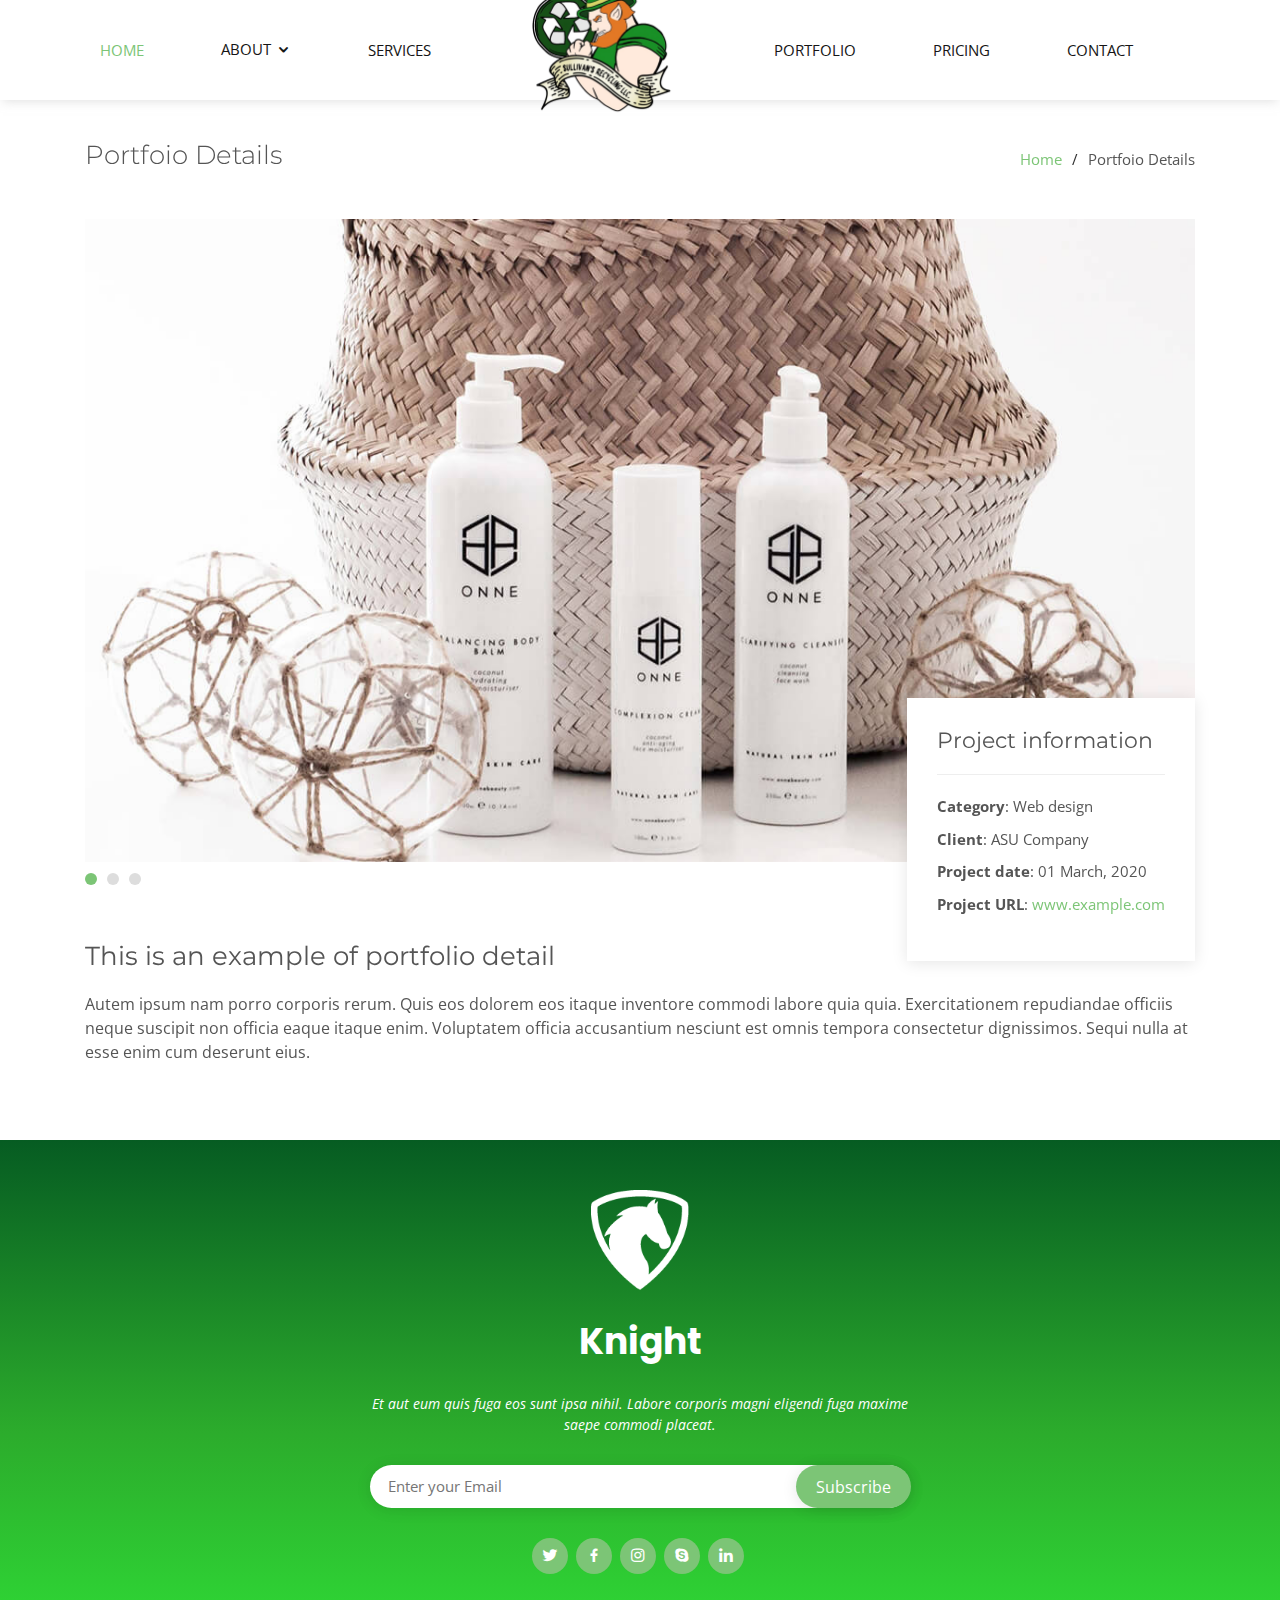
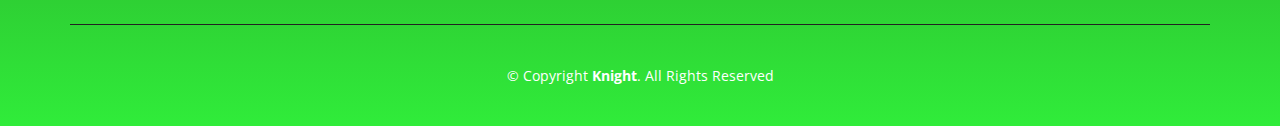
<file: portfolio-details.html>
<!DOCTYPE html>
<html lang="en">

<head>
  <meta charset="utf-8">
  <meta content="width=device-width, initial-scale=1.0" name="viewport">

  <title>Portfolio Details - Knight Bootstrap Template</title>
  <meta content="" name="description">
  <meta content="" name="keywords">

  <!-- Favicons -->
  <link href="assets/img/favicon.png" rel="icon">
  <link href="assets/img/apple-touch-icon.png" rel="apple-touch-icon">

  <!-- Google Fonts -->
  <link href="https://fonts.googleapis.com/css?family=Open+Sans:300,300i,400,400i,600,600i,700,700i|Montserrat:300,300i,400,400i,500,500i,600,600i,700,700i|Poppins:300,300i,400,400i,500,500i,600,600i,700,700i" rel="stylesheet">

  <!-- Vendor CSS Files -->
  <link href="assets/vendor/bootstrap/css/bootstrap.min.css" rel="stylesheet">
  <link href="assets/vendor/icofont/icofont.min.css" rel="stylesheet">
  <link href="assets/vendor/boxicons/css/boxicons.min.css" rel="stylesheet">
  <link href="assets/vendor/venobox/venobox.css" rel="stylesheet">
  <link href="assets/vendor/owl.carousel/assets/owl.carousel.min.css" rel="stylesheet">
  <link href="assets/vendor/aos/aos.css" rel="stylesheet">

  <!-- Template Main CSS File -->
  <link href="assets/css/style.css" rel="stylesheet">

  <!-- =======================================================
  * Template Name: Knight - v2.2.1
  * Template URL: https://bootstrapmade.com/knight-free-bootstrap-theme/
  * Author: BootstrapMade.com
  * License: https://bootstrapmade.com/license/
  ======================================================== -->
</head>

<body>

  <!-- ======= Header ======= -->
  <header id="header" class="d-flex align-items-center">
    <div class="container">

      <!-- The main logo is shown in mobile version only. The centered nav-logo in nav menu is displayed in desktop view  -->
      <div class="logo d-block d-lg-none">
        <a href="index.html"><img src="assets/img/logo.png" alt="" class="img-fluid"></a>
      </div>

      <nav class="nav-menu d-none d-lg-block">
        <ul class="nav-inner">
          <li class="active"><a href="index.html">Home</a></li>
          <li class="drop-down"><a href="">About</a>
            <ul>
              <li><a href="#about">About Us</a></li>
              <li><a href="#team">Team</a></li>

              <li class="drop-down"><a href="#">Deep Drop</a>
                <ul>
                  <li><a href="#">Deep Drop Down 1</a></li>
                  <li><a href="#">Deep Drop Down 2</a></li>
                  <li><a href="#">Deep Drop Down 3</a></li>
                  <li><a href="#">Deep Drop Down 4</a></li>
                  <li><a href="#">Deep Drop Down 5</a></li>
                </ul>
              </li>
            </ul>
          </li>
          <li><a href="#services">Services</a></li>

          <li class="nav-logo"><a href="index.html"><img src="assets/img/logo.png" alt="" class="img-fluid"></a></li>

          <li><a href="#portfolio">Portfolio</a></li>
          <li><a href="#pricing">Pricing</a></li>
          <li><a href="#contact">Contact</a></li>

        </ul>
      </nav><!-- .nav-menu -->

    </div>
  </header><!-- End Header -->

  <main id="main">

    <!-- ======= Breadcrumbs ======= -->
    <section id="breadcrumbs" class="breadcrumbs" data-aos="fade-up">
      <div class="container">

        <div class="d-flex justify-content-between align-items-center">
          <h2>Portfoio Details</h2>
          <ol>
            <li><a href="index.html">Home</a></li>
            <li>Portfoio Details</li>
          </ol>
        </div>

      </div>
    </section><!-- End Breadcrumbs -->

    <!-- ======= Portfolio Details Section ======= -->
    <section id="portfolio-details" class="portfolio-details" data-aos="fade-up" data-aos-delay="100">
      <div class="container">

        <div class="portfolio-details-container">

          <div class="owl-carousel portfolio-details-carousel">
            <img src="assets/img/portfolio-details-1.jpg" class="img-fluid" alt="">
            <img src="assets/img/portfolio-details-2.jpg" class="img-fluid" alt="">
            <img src="assets/img/portfolio-details-3.jpg" class="img-fluid" alt="">
          </div>

          <div class="portfolio-info">
            <h3>Project information</h3>
            <ul>
              <li><strong>Category</strong>: Web design</li>
              <li><strong>Client</strong>: ASU Company</li>
              <li><strong>Project date</strong>: 01 March, 2020</li>
              <li><strong>Project URL</strong>: <a href="#">www.example.com</a></li>
            </ul>
          </div>

        </div>

        <div class="portfolio-description">
          <h2>This is an example of portfolio detail</h2>
          <p>
            Autem ipsum nam porro corporis rerum. Quis eos dolorem eos itaque inventore commodi labore quia quia. Exercitationem repudiandae officiis neque suscipit non officia eaque itaque enim. Voluptatem officia accusantium nesciunt est omnis tempora consectetur dignissimos. Sequi nulla at esse enim cum deserunt eius.
          </p>
        </div>

      </div>
    </section><!-- End Portfolio Details Section -->

  </main><!-- End #main -->

  <!-- ======= Footer ======= -->
  <footer id="footer">

    <div class="footer-top">

      <div class="container">

        <div class="row justify-content-center">
          <div class="col-lg-6">
            <a href="#header" class="scrollto footer-logo"><img src="assets/img/hero-logo.png" alt=""></a>
            <h3>Knight</h3>
            <p>Et aut eum quis fuga eos sunt ipsa nihil. Labore corporis magni eligendi fuga maxime saepe commodi placeat.</p>
          </div>
        </div>

        <div class="row footer-newsletter justify-content-center">
          <div class="col-lg-6">
            <form action="" method="post">
              <input type="email" name="email" placeholder="Enter your Email"><input type="submit" value="Subscribe">
            </form>
          </div>
        </div>

        <div class="social-links">
          <a href="#" class="twitter"><i class="bx bxl-twitter"></i></a>
          <a href="#" class="facebook"><i class="bx bxl-facebook"></i></a>
          <a href="#" class="instagram"><i class="bx bxl-instagram"></i></a>
          <a href="#" class="google-plus"><i class="bx bxl-skype"></i></a>
          <a href="#" class="linkedin"><i class="bx bxl-linkedin"></i></a>
        </div>

      </div>
    </div>

    <div class="container footer-bottom clearfix">
      <div class="copyright">
        &copy; Copyright <strong><span>Knight</span></strong>. All Rights Reserved
      </div>
      
    </div>
  </footer><!-- End Footer -->

  <a href="#" class="back-to-top"><i class="icofont-simple-up"></i></a>

  <!-- Vendor JS Files -->
  <script src="assets/vendor/jquery/jquery.min.js"></script>
  <script src="assets/vendor/bootstrap/js/bootstrap.bundle.min.js"></script>
  <script src="assets/vendor/jquery.easing/jquery.easing.min.js"></script>
  <script src="assets/vendor/php-email-form/validate.js"></script>
  <script src="assets/vendor/jquery-sticky/jquery.sticky.js"></script>
  <script src="assets/vendor/venobox/venobox.min.js"></script>
  <script src="assets/vendor/isotope-layout/isotope.pkgd.min.js"></script>
  <script src="assets/vendor/owl.carousel/owl.carousel.min.js"></script>
  <script src="assets/vendor/aos/aos.js"></script>

  <!-- Template Main JS File -->
  <script src="assets/js/main.js"></script>

</body>

</html>
</file>
<file: assets/vendor/venobox/venobox.css>
/* ------ venobox.css --------*/
.vbox-overlay *, .vbox-overlay *:before, .vbox-overlay *:after{
    -webkit-backface-visibility: hidden;
    -webkit-box-sizing:border-box;
    -moz-box-sizing:border-box;
    box-sizing:border-box;
}
.vbox-overlay * { 
    -webkit-backface-visibility: visible;
    backface-visibility: visible;
}
.vbox-overlay{
    display: -webkit-flex;
    display: flex;
    -webkit-flex-direction: column;
    flex-direction: column;
    -webkit-justify-content: center;
    justify-content: center;
    -webkit-align-items: center;
    align-items: center;
    position: fixed;
    left: 0;
    top: 0;
    bottom: 0;
    right: 0;
    z-index: 999999;
}

/* ----- navigation ----- */
.vbox-title{
    width: 100%;
    height: 40px;
    float: left;
    text-align: center;
    line-height: 28px;
    font-size: 12px;
    padding: 6px 50px;
    overflow: hidden;
    position: fixed;
    display: none;
    left: 0;
    z-index: 89;
}
.vbox-close{
    cursor: pointer;
    position: fixed;
    top: -1px;
    right: 0;
    width: 50px;
    height: 40px;
    padding: 6px;
    display: block;
    background-position:10px center;
    overflow: hidden;
    font-size: 24px;
    line-height: 1;
    text-align: center;
    z-index: 99;
}
.vbox-left{
    cursor: pointer;
    position: fixed;
    left: 0;
    height: 40px;
    overflow: hidden;
    line-height: 28px;
    font-size: 12px;
    z-index: 99;
    display: flex;
    align-items:center;
}
.vbox-num{
    display: inline-block;
    margin: 6px 0 6px 15px;
}
/* ----- Social share ----- */
.vbox-share{
    line-height: 28px;
    font-size: 12px;
    overflow: hidden;
    position: fixed;
    left: 0;
    z-index: 98;
    display: flex;
    align-items:center;
    justify-content: center;
    width: 100%;
    text-align: center;
}
.vbox-share svg{
    max-height: 28px;
    width: 28px;
    z-index: 10;
    margin-left: 12px;
    margin-top: 6px;
    margin-bottom: 6px;
    vertical-align: middle;
}


/* ----- navigation ARROWS ----- */
.vbox-next, .vbox-prev{
    position: fixed;
    top: 50%;
    margin-top: -15px;
    overflow: hidden;
    cursor: pointer;
    display: block;
    width: 45px;
    height: 45px;
    z-index: 99;
}
.vbox-next span, .vbox-prev span{
    position: relative;
    width: 20px;
    height: 20px;
    border: 2px solid transparent;
    border-top-color: #B6B6B6;
    border-right-color: #B6B6B6;
    text-indent: -100px;
    position: absolute;
    top: 8px;
    display: block;
}
.vbox-prev{
    left: 15px;
}
.vbox-next{
    right: 15px;
}
.vbox-prev span{
    left: 10px;
    -ms-transform: rotate(-135deg);
    -webkit-transform: rotate(-135deg);
    transform: rotate(-135deg);
}
.vbox-next span{
    -ms-transform: rotate(45deg);
    -webkit-transform: rotate(45deg);
    transform: rotate(45deg);
    right: 10px;
}
/* ------- inline window ------ */
.vbox-inline{
    width: 420px;
    height: 315px;
    height: 70vh;
    padding: 10px;
    background: #fff;
    margin: 0 auto;
    overflow: auto;
    text-align: left;
}
/* ------- Video & iFrames window ------ */
.venoframe{
    max-width: 100%;
    width: 100%;
    border: none;
    width: 100%;
    height: 260px;
    height: 70vh;
}
.venoframe.vbvid{
    height: 260px;
}
@media (min-width: 768px) {
    .venoframe, .vbox-inline{
        width: 90%;
        height: 360px;
        height: 70vh;
    }
    .venoframe.vbvid{
        width: 640px;
        height: 360px;
    }
}
@media (min-width: 992px) {
    .venoframe, .vbox-inline{
        max-width: 1200px;
        width: 80%;
        height: 540px;
        height: 70vh;
    }
    .venoframe.vbvid{
        width: 960px;
        height: 540px;
    }
}
/* 
Please do NOT edit this part! 
or at least read this note: http://i.imgur.com/7C0ws9e.gif
*/
.vbox-open{
    overflow: hidden;
}
.vbox-container{
    position: absolute;
    left: 0;
    right: 0;
    top: 0;
    bottom: 0;
    overflow-x: hidden;
    overflow-y: scroll;
    overflow-scrolling: touch;
    -webkit-overflow-scrolling: touch;
    z-index: 20;
    max-height: 100%;

}

.vbox-content{
    text-align: center;
    float: left;
    width: 100%;
    position: relative;
    overflow: hidden;
    padding: 20px 4%;
}
.vbox-container img{
    max-width: 100%;
    height: auto;
}
.vbox-figlio{
    box-shadow: 0 0 12px rgba(0,0,0,0.19), 0 6px 6px rgba(0,0,0,0.23);
    max-width: 100%;
    text-align: initial;
}
img.vbox-figlio{
    -webkit-user-select: none;
-khtml-user-select: none;
-moz-user-select: none;
-o-user-select: none;
user-select: none;
}
.vbox-content.swipe-left{
    margin-left: -200px !important;
}
.vbox-content.swipe-right{
    margin-left: 200px !important;
}
.vbox-animated{
    webkit-transition: margin 300ms ease-out;
    transition: margin 300ms ease-out;
}

/* ---------- preloader ----------
 * SPINKIT 
 * http://tobiasahlin.com/spinkit/
-------------------------------- */
.sk-double-bounce,.sk-rotating-plane{width:40px;height:40px;margin:40px auto}.sk-rotating-plane{background-color:#333;-webkit-animation:sk-rotatePlane 1.2s infinite ease-in-out;animation:sk-rotatePlane 1.2s infinite ease-in-out}@-webkit-keyframes sk-rotatePlane{0%{-webkit-transform:perspective(120px) rotateX(0) rotateY(0);transform:perspective(120px) rotateX(0) rotateY(0)}50%{-webkit-transform:perspective(120px) rotateX(-180.1deg) rotateY(0);transform:perspective(120px) rotateX(-180.1deg) rotateY(0)}100%{-webkit-transform:perspective(120px) rotateX(-180deg) rotateY(-179.9deg);transform:perspective(120px) rotateX(-180deg) rotateY(-179.9deg)}}@keyframes sk-rotatePlane{0%{-webkit-transform:perspective(120px) rotateX(0) rotateY(0);transform:perspective(120px) rotateX(0) rotateY(0)}50%{-webkit-transform:perspective(120px) rotateX(-180.1deg) rotateY(0);transform:perspective(120px) rotateX(-180.1deg) rotateY(0)}100%{-webkit-transform:perspective(120px) rotateX(-180deg) rotateY(-179.9deg);transform:perspective(120px) rotateX(-180deg) rotateY(-179.9deg)}}.sk-double-bounce{position:relative}.sk-double-bounce .sk-child{width:100%;height:100%;border-radius:50%;background-color:#333;opacity:.6;position:absolute;top:0;left:0;-webkit-animation:sk-doubleBounce 2s infinite ease-in-out;animation:sk-doubleBounce 2s infinite ease-in-out}.sk-chasing-dots .sk-child,.sk-spinner-pulse,.sk-three-bounce .sk-child{background-color:#333;border-radius:100%}.sk-double-bounce .sk-double-bounce2{-webkit-animation-delay:-1s;animation-delay:-1s}@-webkit-keyframes sk-doubleBounce{0%,100%{-webkit-transform:scale(0);transform:scale(0)}50%{-webkit-transform:scale(1);transform:scale(1)}}@keyframes sk-doubleBounce{0%,100%{-webkit-transform:scale(0);transform:scale(0)}50%{-webkit-transform:scale(1);transform:scale(1)}}.sk-wave{margin:40px auto;width:50px;height:40px;text-align:center;font-size:10px}.sk-wave .sk-rect{background-color:#333;height:100%;width:6px;display:inline-block;-webkit-animation:sk-waveStretchDelay 1.2s infinite ease-in-out;animation:sk-waveStretchDelay 1.2s infinite ease-in-out}.sk-wave .sk-rect1{-webkit-animation-delay:-1.2s;animation-delay:-1.2s}.sk-wave .sk-rect2{-webkit-animation-delay:-1.1s;animation-delay:-1.1s}.sk-wave .sk-rect3{-webkit-animation-delay:-1s;animation-delay:-1s}.sk-wave .sk-rect4{-webkit-animation-delay:-.9s;animation-delay:-.9s}.sk-wave .sk-rect5{-webkit-animation-delay:-.8s;animation-delay:-.8s}@-webkit-keyframes sk-waveStretchDelay{0%,100%,40%{-webkit-transform:scaleY(.4);transform:scaleY(.4)}20%{-webkit-transform:scaleY(1);transform:scaleY(1)}}@keyframes sk-waveStretchDelay{0%,100%,40%{-webkit-transform:scaleY(.4);transform:scaleY(.4)}20%{-webkit-transform:scaleY(1);transform:scaleY(1)}}.sk-wandering-cubes{margin:40px auto;width:40px;height:40px;position:relative}.sk-wandering-cubes .sk-cube{background-color:#333;width:10px;height:10px;position:absolute;top:0;left:0;-webkit-animation:sk-wanderingCube 1.8s ease-in-out -1.8s infinite both;animation:sk-wanderingCube 1.8s ease-in-out -1.8s infinite both}.sk-chasing-dots,.sk-spinner-pulse{width:40px;height:40px;margin:40px auto}.sk-wandering-cubes .sk-cube2{-webkit-animation-delay:-.9s;animation-delay:-.9s}@-webkit-keyframes sk-wanderingCube{0%{-webkit-transform:rotate(0);transform:rotate(0)}25%{-webkit-transform:translateX(30px) rotate(-90deg) scale(.5);transform:translateX(30px) rotate(-90deg) scale(.5)}50%{-webkit-transform:translateX(30px) translateY(30px) rotate(-179deg);transform:translateX(30px) translateY(30px) rotate(-179deg)}50.1%{-webkit-transform:translateX(30px) translateY(30px) rotate(-180deg);transform:translateX(30px) translateY(30px) rotate(-180deg)}75%{-webkit-transform:translateX(0) translateY(30px) rotate(-270deg) scale(.5);transform:translateX(0) translateY(30px) rotate(-270deg) scale(.5)}100%{-webkit-transform:rotate(-360deg);transform:rotate(-360deg)}}@keyframes sk-wanderingCube{0%{-webkit-transform:rotate(0);transform:rotate(0)}25%{-webkit-transform:translateX(30px) rotate(-90deg) scale(.5);transform:translateX(30px) rotate(-90deg) scale(.5)}50%{-webkit-transform:translateX(30px) translateY(30px) rotate(-179deg);transform:translateX(30px) translateY(30px) rotate(-179deg)}50.1%{-webkit-transform:translateX(30px) translateY(30px) rotate(-180deg);transform:translateX(30px) translateY(30px) rotate(-180deg)}75%{-webkit-transform:translateX(0) translateY(30px) rotate(-270deg) scale(.5);transform:translateX(0) translateY(30px) rotate(-270deg) scale(.5)}100%{-webkit-transform:rotate(-360deg);transform:rotate(-360deg)}}.sk-spinner-pulse{-webkit-animation:sk-pulseScaleOut 1s infinite ease-in-out;animation:sk-pulseScaleOut 1s infinite ease-in-out}@-webkit-keyframes sk-pulseScaleOut{0%{-webkit-transform:scale(0);transform:scale(0)}100%{-webkit-transform:scale(1);transform:scale(1);opacity:0}}@keyframes sk-pulseScaleOut{0%{-webkit-transform:scale(0);transform:scale(0)}100%{-webkit-transform:scale(1);transform:scale(1);opacity:0}}.sk-chasing-dots{position:relative;text-align:center;-webkit-animation:sk-chasingDotsRotate 2s infinite linear;animation:sk-chasingDotsRotate 2s infinite linear}.sk-chasing-dots .sk-child{width:60%;height:60%;display:inline-block;position:absolute;top:0;-webkit-animation:sk-chasingDotsBounce 2s infinite ease-in-out;animation:sk-chasingDotsBounce 2s infinite ease-in-out}.sk-chasing-dots .sk-dot2{top:auto;bottom:0;-webkit-animation-delay:-1s;animation-delay:-1s}@-webkit-keyframes sk-chasingDotsRotate{100%{-webkit-transform:rotate(360deg);transform:rotate(360deg)}}@keyframes sk-chasingDotsRotate{100%{-webkit-transform:rotate(360deg);transform:rotate(360deg)}}@-webkit-keyframes sk-chasingDotsBounce{0%,100%{-webkit-transform:scale(0);transform:scale(0)}50%{-webkit-transform:scale(1);transform:scale(1)}}@keyframes sk-chasingDotsBounce{0%,100%{-webkit-transform:scale(0);transform:scale(0)}50%{-webkit-transform:scale(1);transform:scale(1)}}.sk-three-bounce{margin:40px auto;width:80px;text-align:center}.sk-three-bounce .sk-child{width:20px;height:20px;display:inline-block;-webkit-animation:sk-three-bounce 1.4s ease-in-out 0s infinite both;animation:sk-three-bounce 1.4s ease-in-out 0s infinite both}.sk-circle .sk-child:before,.sk-fading-circle .sk-circle:before{display:block;border-radius:100%;content:'';background-color:#333}.sk-three-bounce .sk-bounce1{-webkit-animation-delay:-.32s;animation-delay:-.32s}.sk-three-bounce .sk-bounce2{-webkit-animation-delay:-.16s;animation-delay:-.16s}@-webkit-keyframes sk-three-bounce{0%,100%,80%{-webkit-transform:scale(0);transform:scale(0)}40%{-webkit-transform:scale(1);transform:scale(1)}}@keyframes sk-three-bounce{0%,100%,80%{-webkit-transform:scale(0);transform:scale(0)}40%{-webkit-transform:scale(1);transform:scale(1)}}.sk-circle{margin:40px auto;width:40px;height:40px;position:relative}.sk-circle .sk-child{width:100%;height:100%;position:absolute;left:0;top:0}.sk-circle .sk-child:before{margin:0 auto;width:15%;height:15%;-webkit-animation:sk-circleBounceDelay 1.2s infinite ease-in-out both;animation:sk-circleBounceDelay 1.2s infinite ease-in-out both}.sk-circle .sk-circle2{-webkit-transform:rotate(30deg);-ms-transform:rotate(30deg);transform:rotate(30deg)}.sk-circle .sk-circle3{-webkit-transform:rotate(60deg);-ms-transform:rotate(60deg);transform:rotate(60deg)}.sk-circle .sk-circle4{-webkit-transform:rotate(90deg);-ms-transform:rotate(90deg);transform:rotate(90deg)}.sk-circle .sk-circle5{-webkit-transform:rotate(120deg);-ms-transform:rotate(120deg);transform:rotate(120deg)}.sk-circle .sk-circle6{-webkit-transform:rotate(150deg);-ms-transform:rotate(150deg);transform:rotate(150deg)}.sk-circle .sk-circle7{-webkit-transform:rotate(180deg);-ms-transform:rotate(180deg);transform:rotate(180deg)}.sk-circle .sk-circle8{-webkit-transform:rotate(210deg);-ms-transform:rotate(210deg);transform:rotate(210deg)}.sk-circle .sk-circle9{-webkit-transform:rotate(240deg);-ms-transform:rotate(240deg);transform:rotate(240deg)}.sk-circle .sk-circle10{-webkit-transform:rotate(270deg);-ms-transform:rotate(270deg);transform:rotate(270deg)}.sk-circle .sk-circle11{-webkit-transform:rotate(300deg);-ms-transform:rotate(300deg);transform:rotate(300deg)}.sk-circle .sk-circle12{-webkit-transform:rotate(330deg);-ms-transform:rotate(330deg);transform:rotate(330deg)}.sk-circle .sk-circle2:before{-webkit-animation-delay:-1.1s;animation-delay:-1.1s}.sk-circle .sk-circle3:before{-webkit-animation-delay:-1s;animation-delay:-1s}.sk-circle .sk-circle4:before{-webkit-animation-delay:-.9s;animation-delay:-.9s}.sk-circle .sk-circle5:before{-webkit-animation-delay:-.8s;animation-delay:-.8s}.sk-circle .sk-circle6:before{-webkit-animation-delay:-.7s;animation-delay:-.7s}.sk-circle .sk-circle7:before{-webkit-animation-delay:-.6s;animation-delay:-.6s}.sk-circle .sk-circle8:before{-webkit-animation-delay:-.5s;animation-delay:-.5s}.sk-circle .sk-circle9:before{-webkit-animation-delay:-.4s;animation-delay:-.4s}.sk-circle .sk-circle10:before{-webkit-animation-delay:-.3s;animation-delay:-.3s}.sk-circle .sk-circle11:before{-webkit-animation-delay:-.2s;animation-delay:-.2s}.sk-circle .sk-circle12:before{-webkit-animation-delay:-.1s;animation-delay:-.1s}@-webkit-keyframes sk-circleBounceDelay{0%,100%,80%{-webkit-transform:scale(0);transform:scale(0)}40%{-webkit-transform:scale(1);transform:scale(1)}}@keyframes sk-circleBounceDelay{0%,100%,80%{-webkit-transform:scale(0);transform:scale(0)}40%{-webkit-transform:scale(1);transform:scale(1)}}.sk-cube-grid{width:40px;height:40px;margin:40px auto}.sk-cube-grid .sk-cube{width:33.33%;height:33.33%;background-color:#333;float:left;-webkit-animation:sk-cubeGridScaleDelay 1.3s infinite ease-in-out;animation:sk-cubeGridScaleDelay 1.3s infinite ease-in-out}.sk-cube-grid .sk-cube1{-webkit-animation-delay:.2s;animation-delay:.2s}.sk-cube-grid .sk-cube2{-webkit-animation-delay:.3s;animation-delay:.3s}.sk-cube-grid .sk-cube3{-webkit-animation-delay:.4s;animation-delay:.4s}.sk-cube-grid .sk-cube4{-webkit-animation-delay:.1s;animation-delay:.1s}.sk-cube-grid .sk-cube5{-webkit-animation-delay:.2s;animation-delay:.2s}.sk-cube-grid .sk-cube6{-webkit-animation-delay:.3s;animation-delay:.3s}.sk-cube-grid .sk-cube7{-webkit-animation-delay:0ms;animation-delay:0ms}.sk-cube-grid .sk-cube8{-webkit-animation-delay:.1s;animation-delay:.1s}.sk-cube-grid .sk-cube9{-webkit-animation-delay:.2s;animation-delay:.2s}@-webkit-keyframes sk-cubeGridScaleDelay{0%,100%,70%{-webkit-transform:scale3D(1,1,1);transform:scale3D(1,1,1)}35%{-webkit-transform:scale3D(0,0,1);transform:scale3D(0,0,1)}}@keyframes sk-cubeGridScaleDelay{0%,100%,70%{-webkit-transform:scale3D(1,1,1);transform:scale3D(1,1,1)}35%{-webkit-transform:scale3D(0,0,1);transform:scale3D(0,0,1)}}.sk-fading-circle{margin:40px auto;width:40px;height:40px;position:relative}.sk-fading-circle .sk-circle{width:100%;height:100%;position:absolute;left:0;top:0}.sk-fading-circle .sk-circle:before{margin:0 auto;width:15%;height:15%;-webkit-animation:sk-circleFadeDelay 1.2s infinite ease-in-out both;animation:sk-circleFadeDelay 1.2s infinite ease-in-out both}.sk-fading-circle .sk-circle2{-webkit-transform:rotate(30deg);-ms-transform:rotate(30deg);transform:rotate(30deg)}.sk-fading-circle .sk-circle3{-webkit-transform:rotate(60deg);-ms-transform:rotate(60deg);transform:rotate(60deg)}.sk-fading-circle .sk-circle4{-webkit-transform:rotate(90deg);-ms-transform:rotate(90deg);transform:rotate(90deg)}.sk-fading-circle .sk-circle5{-webkit-transform:rotate(120deg);-ms-transform:rotate(120deg);transform:rotate(120deg)}.sk-fading-circle .sk-circle6{-webkit-transform:rotate(150deg);-ms-transform:rotate(150deg);transform:rotate(150deg)}.sk-fading-circle .sk-circle7{-webkit-transform:rotate(180deg);-ms-transform:rotate(180deg);transform:rotate(180deg)}.sk-fading-circle .sk-circle8{-webkit-transform:rotate(210deg);-ms-transform:rotate(210deg);transform:rotate(210deg)}.sk-fading-circle .sk-circle9{-webkit-transform:rotate(240deg);-ms-transform:rotate(240deg);transform:rotate(240deg)}.sk-fading-circle .sk-circle10{-webkit-transform:rotate(270deg);-ms-transform:rotate(270deg);transform:rotate(270deg)}.sk-fading-circle .sk-circle11{-webkit-transform:rotate(300deg);-ms-transform:rotate(300deg);transform:rotate(300deg)}.sk-fading-circle .sk-circle12{-webkit-transform:rotate(330deg);-ms-transform:rotate(330deg);transform:rotate(330deg)}.sk-fading-circle .sk-circle2:before{-webkit-animation-delay:-1.1s;animation-delay:-1.1s}.sk-fading-circle .sk-circle3:before{-webkit-animation-delay:-1s;animation-delay:-1s}.sk-fading-circle .sk-circle4:before{-webkit-animation-delay:-.9s;animation-delay:-.9s}.sk-fading-circle .sk-circle5:before{-webkit-animation-delay:-.8s;animation-delay:-.8s}.sk-fading-circle .sk-circle6:before{-webkit-animation-delay:-.7s;animation-delay:-.7s}.sk-fading-circle .sk-circle7:before{-webkit-animation-delay:-.6s;animation-delay:-.6s}.sk-fading-circle .sk-circle8:before{-webkit-animation-delay:-.5s;animation-delay:-.5s}.sk-fading-circle .sk-circle9:before{-webkit-animation-delay:-.4s;animation-delay:-.4s}.sk-fading-circle .sk-circle10:before{-webkit-animation-delay:-.3s;animation-delay:-.3s}.sk-fading-circle .sk-circle11:before{-webkit-animation-delay:-.2s;animation-delay:-.2s}.sk-fading-circle .sk-circle12:before{-webkit-animation-delay:-.1s;animation-delay:-.1s}@-webkit-keyframes sk-circleFadeDelay{0%,100%,39%{opacity:0}40%{opacity:1}}@keyframes sk-circleFadeDelay{0%,100%,39%{opacity:0}40%{opacity:1}}.sk-folding-cube{margin:40px auto;width:40px;height:40px;position:relative;-webkit-transform:rotateZ(45deg);transform:rotateZ(45deg)}.sk-folding-cube .sk-cube{float:left;width:50%;height:50%;position:relative;-webkit-transform:scale(1.1);-ms-transform:scale(1.1);transform:scale(1.1)}.sk-folding-cube .sk-cube:before{content:'';position:absolute;top:0;left:0;width:100%;height:100%;background-color:#333;-webkit-animation:sk-foldCubeAngle 2.4s infinite linear both;animation:sk-foldCubeAngle 2.4s infinite linear both;-webkit-transform-origin:100% 100%;-ms-transform-origin:100% 100%;transform-origin:100% 100%}.sk-folding-cube .sk-cube2{-webkit-transform:scale(1.1) rotateZ(90deg);transform:scale(1.1) rotateZ(90deg)}.sk-folding-cube .sk-cube3{-webkit-transform:scale(1.1) rotateZ(180deg);transform:scale(1.1) rotateZ(180deg)}.sk-folding-cube .sk-cube4{-webkit-transform:scale(1.1) rotateZ(270deg);transform:scale(1.1) rotateZ(270deg)}.sk-folding-cube .sk-cube2:before{-webkit-animation-delay:.3s;animation-delay:.3s}.sk-folding-cube .sk-cube3:before{-webkit-animation-delay:.6s;animation-delay:.6s}.sk-folding-cube .sk-cube4:before{-webkit-animation-delay:.9s;animation-delay:.9s}@-webkit-keyframes sk-foldCubeAngle{0%,10%{-webkit-transform:perspective(140px) rotateX(-180deg);transform:perspective(140px) rotateX(-180deg);opacity:0}25%,75%{-webkit-transform:perspective(140px) rotateX(0);transform:perspective(140px) rotateX(0);opacity:1}100%,90%{-webkit-transform:perspective(140px) rotateY(180deg);transform:perspective(140px) rotateY(180deg);opacity:0}}@keyframes sk-foldCubeAngle{0%,10%{-webkit-transform:perspective(140px) rotateX(-180deg);transform:perspective(140px) rotateX(-180deg);opacity:0}25%,75%{-webkit-transform:perspective(140px) rotateX(0);transform:perspective(140px) rotateX(0);opacity:1}100%,90%{-webkit-transform:perspective(140px) rotateY(180deg);transform:perspective(140px) rotateY(180deg);opacity:0}}
</file>
<file: assets/css/style.css>
/**
* Template Name: Knight - v2.2.1
* Template URL: https://bootstrapmade.com/knight-free-bootstrap-theme/
* Author: BootstrapMade.com
* License: https://bootstrapmade.com/license/
*/

/*--------------------------------------------------------------
# General
--------------------------------------------------------------*/
body {
  font-family: "Open Sans", sans-serif;
  color: #555555;
}

a {
  color: #7cc576;
}

a:hover {
  color: #9ed49a;
  text-decoration: none;
}

h1, h2, h3, h4, h5, h6 {
  font-family: "Montserrat", sans-serif;
}

/*--------------------------------------------------------------
# Back to top button
--------------------------------------------------------------*/
.back-to-top {
  position: fixed;
  display: none;
  right: 15px;
  bottom: 15px;
  z-index: 99999;
}

.back-to-top i {
  display: flex;
  align-items: center;
  justify-content: center;
  font-size: 24px;
  width: 40px;
  height: 40px;
  border-radius: 4px;
  background: #7cc576;
  color: #fff;
  transition: all 0.4s;
}

.back-to-top i:hover {
  background: #61b959;
  color: #fff;
}

/*--------------------------------------------------------------
# Disable AOS delay on mobile
--------------------------------------------------------------*/
@media screen and (max-width: 768px) {
  [data-aos-delay] {
    transition-delay: 0 !important;
  }
}

/*--------------------------------------------------------------
# Header
--------------------------------------------------------------*/
#header {
  height: 100px;
  transition: all 0.5s;
  z-index: 997;
  transition: all 0.5s;
  background: #fff;
  box-shadow: 0 4px 10px -3px rgba(191, 191, 191, 0.5);
}

#header .logo h1 {
  font-size: 28px;
  margin: 0;
  line-height: 1;
  font-weight: 400;
  letter-spacing: 3px;
  text-transform: uppercase;
}

#header .logo h1 a, #header .logo h1 a:hover {
  color: #fff;
  text-decoration: none;
}

#header .logo img {
  padding: 0;
  margin: 0;
  max-height: 40px;
}

@media (max-width: 992px) {
  #header {
    height: 70px;
  }
}

/*--------------------------------------------------------------
# Navigation Menu
--------------------------------------------------------------*/
/* Desktop Navigation */
.nav-menu {
  width: 100%;
}

.nav-menu, .nav-menu * {
  margin: 0;
  padding: 0;
  list-style: none;
}

.nav-menu > ul > li {
  position: relative;
  white-space: nowrap;
  float: left;
}

.nav-menu .nav-inner {
  display: flex;
  justify-content: center;
  align-items: center;
}

.nav-menu .nav-logo {
  padding: 0 20px;
}

.nav-menu a {
  display: block;
  position: relative;
  color: #151515;
  padding: 25px 62px 25px 15px;
  transition: 0.3s;
  font-size: 15px;
  text-transform: uppercase;
  font-family: "Open Sans", sans-serif;
}

.nav-menu a:hover, .nav-menu .active > a, .nav-menu li:hover > a {
  color: #7cc576;
  text-decoration: none;
}

.nav-menu .drop-down ul {
  display: block;
  position: absolute;
  left: 0;
  top: calc(100% - 30px);
  z-index: 99;
  opacity: 0;
  visibility: hidden;
  padding: 10px 0;
  background: #fff;
  box-shadow: 0px 0px 30px rgba(127, 137, 161, 0.25);
  transition: ease all 0.3s;
}

.nav-menu .drop-down:hover > ul {
  opacity: 1;
  top: 100%;
  visibility: visible;
}

.nav-menu .drop-down li {
  min-width: 180px;
  position: relative;
}

.nav-menu .drop-down ul a {
  padding: 10px 20px;
  font-size: 14px;
  font-weight: 400;
  color: #151515;
}

.nav-menu .drop-down ul a:hover, .nav-menu .drop-down ul .active > a, .nav-menu .drop-down ul li:hover > a {
  color: #7cc576;
}

.nav-menu .drop-down > a:after {
  content: "\ea99";
  font-family: IcoFont;
  padding-left: 5px;
}

.nav-menu .drop-down .drop-down ul {
  top: 0;
  left: calc(100% - 30px);
}

.nav-menu .drop-down .drop-down:hover > ul {
  opacity: 1;
  top: 0;
  left: 100%;
}

.nav-menu .drop-down .drop-down > a {
  padding-right: 35px;
}

.nav-menu .drop-down .drop-down > a:after {
  content: "\eaa0";
  font-family: IcoFont;
  position: absolute;
  right: 15px;
}

/* Mobile Navigation */
.mobile-nav-toggle {
  position: fixed;
  right: 15px;
  top: 20px;
  z-index: 9998;
  border: 0;
  background: none;
  font-size: 24px;
  transition: all 0.4s;
  outline: none !important;
  line-height: 1;
  cursor: pointer;
  text-align: right;
}

.mobile-nav-toggle i {
  color: #7cc576;
}

.mobile-nav {
  position: fixed;
  top: 55px;
  right: 15px;
  bottom: 15px;
  left: 15px;
  z-index: 9999;
  overflow-y: auto;
  background: #fff;
  transition: ease-in-out 0.2s;
  opacity: 0;
  visibility: hidden;
  border-radius: 10px;
  padding: 10px 0;
}

.mobile-nav * {
  margin: 0;
  padding: 0;
  list-style: none;
}

.mobile-nav a {
  display: block;
  position: relative;
  color: #151515;
  padding: 10px 20px;
  font-weight: 500;
  outline: none;
}

.mobile-nav a:hover, .mobile-nav .active > a, .mobile-nav li:hover > a {
  color: #7cc576;
  text-decoration: none;
}

.mobile-nav .drop-down > a:after {
  content: "\ea99";
  font-family: IcoFont;
  padding-left: 10px;
  position: absolute;
  right: 15px;
}

.mobile-nav .active.drop-down > a:after {
  content: "\eaa1";
}

.mobile-nav .drop-down > a {
  padding-right: 35px;
}

.mobile-nav .drop-down ul {
  display: none;
  overflow: hidden;
}

.mobile-nav .drop-down li {
  padding-left: 20px;
}

.mobile-nav-overly {
  width: 100%;
  height: 100%;
  z-index: 9997;
  top: 0;
  left: 0;
  position: fixed;
  background: rgba(0, 0, 0, 0.6);
  overflow: hidden;
  display: none;
  transition: ease-in-out 0.2s;
}

.mobile-nav-active {
  overflow: hidden;
}

.mobile-nav-active .mobile-nav {
  opacity: 1;
  visibility: visible;
}

.mobile-nav-active .mobile-nav-toggle i {
  color: #fff;
}

/*--------------------------------------------------------------
# Hero Section
--------------------------------------------------------------*/
#hero {
  width: 100%;
  height: 90vh;
  background: linear-gradient(rgb(6, 92, 34), rgba(21, 163, 21, 0.9), rgb(48, 236, 58));
  position: relative;
}

#hero .hero-container {
  position: absolute;
  bottom: 0;
  top: 0;
  left: 0;
  right: 0;
  display: flex;
  justify-content: center;
  align-items: center;
  flex-direction: column;
  text-align: center;
  padding: 0 15px;
}

#hero .hero-logo {
  margin-bottom: 30px;
}

#hero h1 {
  margin: 0 0 30px 0;
  font-size: 48px;
  font-weight: 500;
  line-height: 56px;
  color: #fff;
}

#hero h2 {
  color: #aeaeae;
  margin-bottom: 30px;
  font-size: 14px;
  font-weight: 400;
  text-transform: uppercase;
}

#hero .btn-get-started {
  font-family: "Montserrat", sans-serif;
  text-transform: uppercase;
  font-weight: 400;
  font-size: 16px;
  letter-spacing: 1px;
  display: inline-block;
  padding: 14px 30px;
  border-radius: 3px;
  transition: 0.5s;
  margin: 10px;
  color: #fff;
  background: #7cc576;
}

#hero .btn-get-started:hover {
  background: #fff;
  color: #7cc576;
}

@media (min-width: 1024px) {
  #hero {
    background-attachment: fixed;
  }
}

@media (max-width: 768px) {
  #hero h1 {
    font-size: 28px;
    line-height: 36px;
  }
  #hero h2 {
    line-height: 22px;
  }
}

/*--------------------------------------------------------------
# Sections General
--------------------------------------------------------------*/
section {
  padding: 60px 0;
  overflow: hidden;
}

.section-bg {
  background-color: whitesmoke;
}

.section-title {
  text-align: center;
  padding-bottom: 40px;
}

.section-title h2 {
  font-size: 32px;
  font-weight: bold;
  text-transform: uppercase;
  margin-bottom: 15px;
  padding-bottom: 0;
  color: #151515;
}

.section-title p {
  margin-bottom: 0;
  color: #aeaeae;
}

/*--------------------------------------------------------------
# About Us
--------------------------------------------------------------*/
.about .image {
  padding: 20px;
  box-shadow: 0px 2px 15px rgba(0, 0, 0, 0.1);
}

.about .content h3 {
  font-weight: 600;
  font-size: 26px;
}

.about .content ul {
  list-style: none;
  padding: 0;
}

.about .content ul li {
  padding-bottom: 10px;
  display: flex;
  align-items: flex-start;
}

.about .content ul i {
  font-size: 24px;
  padding: 2px 6px 0 0;
  color: #7cc576;
}

.about .content p:last-child {
  margin-bottom: 0;
}

/*--------------------------------------------------------------
# Services
--------------------------------------------------------------*/
.services .icon-box h4 {
  font-size: 20px;
  font-weight: 700;
  margin: 5px 0 10px 60px;
}

.services .icon-box i {
  font-size: 48px;
  float: left;
  color: #7cc576;
}

.services .icon-box p {
  font-size: 15px;
  color: #959595;
  margin-left: 60px;
}

.services .image {
  background-position: center center;
  background-repeat: no-repeat;
  background-size: cover;
  min-height: 400px;
}

/*--------------------------------------------------------------
# Featured
--------------------------------------------------------------*/
.featured {
  padding: 40px 0 0 0;
  background: white;
}

.featured .nav-tabs {
  border: 0;
}

.featured .nav-link {
  border: 0;
  padding: 20px;
  color: #151515;
  transition: 0.3s;
}

.featured .nav-link h4 {
  font-size: 18px;
  font-weight: 600;
  transition: 0.3s;
}

.featured .nav-link:hover h4 {
  color: #7cc576;
}

.featured .nav-link p {
  font-size: 14px;
  margin-bottom: 0;
}

.featured .nav-link.active {
  box-shadow: 0px 0 25px rgba(0, 0, 0, 0.08);
}

.featured .nav-link.active h4 {
  color: #7cc576;
}

.featured .tab-pane.active {
  -webkit-animation: slide-down 0.5s ease-out;
  animation: slide-down 0.5s ease-out;
}

@-webkit-keyframes slide-down {
  0% {
    opacity: 0;
  }
  100% {
    opacity: 1;
  }
}

@keyframes slide-down {
  0% {
    opacity: 0;
  }
  100% {
    opacity: 1;
  }
}

/*--------------------------------------------------------------
# Why Us
--------------------------------------------------------------*/
.why-us {
  background: whitesmoke;
  padding: 0;
}

.why-us .content {
  padding: 60px 100px 0 100px;
}

.why-us .content h3 {
  font-weight: 400;
  font-size: 34px;
}

.why-us .content h4 {
  font-size: 20px;
  font-weight: 700;
  margin-top: 5px;
}

.why-us .content p {
  font-size: 15px;
  color: #959595;
}

.why-us .video-box {
  background-size: cover;
  background-repeat: no-repeat;
  background-position: center center;
  min-height: 400px;
  position: relative;
}

.why-us .accordion-list {
  padding: 0 100px 60px 100px;
}

.why-us .accordion-list ul {
  padding: 0;
  list-style: none;
}

.why-us .accordion-list li + li {
  margin-top: 15px;
}

.why-us .accordion-list li {
  padding: 20px;
  background: #fff;
  border-radius: 4px;
}

.why-us .accordion-list a {
  display: block;
  position: relative;
  font-family: "Poppins", sans-serif;
  font-size: 16px;
  line-height: 24px;
  font-weight: 500;
  padding-right: 30px;
  outline: none;
}

.why-us .accordion-list span {
  color: #7cc576;
  font-weight: 600;
  font-size: 18px;
  padding-right: 10px;
}

.why-us .accordion-list i {
  font-size: 24px;
  position: absolute;
  right: 0;
  top: 0;
}

.why-us .accordion-list p {
  margin-bottom: 0;
  padding: 10px 0 0 0;
}

.why-us .accordion-list .icon-show {
  display: none;
}

.why-us .accordion-list a.collapsed {
  color: #343a40;
}

.why-us .accordion-list a.collapsed:hover {
  color: #7cc576;
}

.why-us .accordion-list a.collapsed .icon-show {
  display: inline-block;
}

.why-us .accordion-list a.collapsed .icon-close {
  display: none;
}

.why-us .play-btn {
  width: 94px;
  height: 94px;
  background: radial-gradient(#7cc576 50%, rgba(124, 197, 118, 0.4) 52%);
  border-radius: 50%;
  display: block;
  position: absolute;
  left: calc(50% - 47px);
  top: calc(50% - 47px);
  overflow: hidden;
}

.why-us .play-btn::after {
  content: '';
  position: absolute;
  left: 50%;
  top: 50%;
  transform: translateX(-40%) translateY(-50%);
  width: 0;
  height: 0;
  border-top: 10px solid transparent;
  border-bottom: 10px solid transparent;
  border-left: 15px solid #fff;
  z-index: 100;
  transition: all 400ms cubic-bezier(0.55, 0.055, 0.675, 0.19);
}

.why-us .play-btn::before {
  content: '';
  position: absolute;
  width: 120px;
  height: 120px;
  -webkit-animation-delay: 0s;
  animation-delay: 0s;
  -webkit-animation: pulsate-btn 2s;
  animation: pulsate-btn 2s;
  -webkit-animation-direction: forwards;
  animation-direction: forwards;
  -webkit-animation-iteration-count: infinite;
  animation-iteration-count: infinite;
  -webkit-animation-timing-function: steps;
  animation-timing-function: steps;
  opacity: 1;
  border-radius: 50%;
  border: 5px solid rgba(124, 197, 118, 0.7);
  top: -15%;
  left: -15%;
  background: rgba(198, 16, 0, 0);
}

.why-us .play-btn:hover::after {
  border-left: 15px solid #7cc576;
  transform: scale(20);
}

.why-us .play-btn:hover::before {
  content: '';
  position: absolute;
  left: 50%;
  top: 50%;
  transform: translateX(-40%) translateY(-50%);
  width: 0;
  height: 0;
  border: none;
  border-top: 10px solid transparent;
  border-bottom: 10px solid transparent;
  border-left: 15px solid #fff;
  z-index: 200;
  -webkit-animation: none;
  animation: none;
  border-radius: 0;
}

@media (max-width: 1024px) {
  .why-us .content, .why-us .accordion-list {
    padding-left: 0;
    padding-right: 0;
  }
}

@media (max-width: 992px) {
  .why-us .content {
    padding-top: 30px;
  }
  .why-us .accordion-list {
    padding-bottom: 30px;
  }
}

@-webkit-keyframes pulsate-btn {
  0% {
    transform: scale(0.6, 0.6);
    opacity: 1;
  }
  100% {
    transform: scale(1, 1);
    opacity: 0;
  }
}

@keyframes pulsate-btn {
  0% {
    transform: scale(0.6, 0.6);
    opacity: 1;
  }
  100% {
    transform: scale(1, 1);
    opacity: 0;
  }
}

/*--------------------------------------------------------------
# Portfolio
--------------------------------------------------------------*/
.portfolio .portfolio-item {
  margin-bottom: 30px;
}

.portfolio #portfolio-flters {
  padding: 0;
  margin: 0 auto 25px auto;
  list-style: none;
  text-align: center;
}

.portfolio #portfolio-flters li {
  cursor: pointer;
  display: inline-block;
  padding: 10px 18px 12px 18px;
  font-size: 14px;
  font-weight: 400;
  line-height: 1;
  text-transform: uppercase;
  color: #555555;
  transition: all 0.3s ease-in-out;
  margin: 0 4px 10px 4px;
  background: whitesmoke;
  border-radius: 4px;
}

.portfolio #portfolio-flters li:hover, .portfolio #portfolio-flters li.filter-active {
  background: #7cc576;
  color: #fff;
}

.portfolio #portfolio-flters li:last-child {
  margin-right: 0;
}

.portfolio .portfolio-wrap {
  transition: 0.3s;
  position: relative;
  overflow: hidden;
  z-index: 1;
  background: rgba(0, 0, 0, 0.6);
}

.portfolio .portfolio-wrap::before {
  content: "";
  background: rgba(21, 21, 21, 0.6);
  position: absolute;
  left: 30px;
  right: 30px;
  top: 30px;
  bottom: 30px;
  transition: all ease-in-out 0.3s;
  z-index: 2;
  opacity: 0;
}

.portfolio .portfolio-wrap .portfolio-info {
  opacity: 0;
  position: absolute;
  top: 0;
  left: 0;
  right: 0;
  bottom: 0;
  text-align: center;
  z-index: 3;
  transition: all ease-in-out 0.3s;
  display: flex;
  flex-direction: column;
  justify-content: center;
  align-items: center;
}

.portfolio .portfolio-wrap .portfolio-info::before {
  display: block;
  content: "";
  width: 48px;
  height: 48px;
  position: absolute;
  top: 35px;
  left: 35px;
  border-top: 3px solid #fff;
  border-left: 3px solid #fff;
  transition: all 0.5s ease 0s;
  z-index: 9994;
}

.portfolio .portfolio-wrap .portfolio-info::after {
  display: block;
  content: "";
  width: 48px;
  height: 48px;
  position: absolute;
  bottom: 35px;
  right: 35px;
  border-bottom: 3px solid #fff;
  border-right: 3px solid #fff;
  transition: all 0.5s ease 0s;
  z-index: 9994;
}

.portfolio .portfolio-wrap .portfolio-info h4 {
  font-size: 20px;
  color: #fff;
  font-weight: 600;
}

.portfolio .portfolio-wrap .portfolio-info p {
  color: #ffffff;
  font-size: 14px;
  text-transform: uppercase;
  padding: 0;
  margin: 0;
}

.portfolio .portfolio-wrap .portfolio-links {
  text-align: center;
  z-index: 4;
}

.portfolio .portfolio-wrap .portfolio-links a {
  color: #fff;
  margin: 0 2px;
  font-size: 28px;
  display: inline-block;
  transition: 0.3s;
}

.portfolio .portfolio-wrap .portfolio-links a:hover {
  color: #7cc576;
}

.portfolio .portfolio-wrap:hover::before {
  top: 0;
  left: 0;
  right: 0;
  bottom: 0;
  opacity: 1;
}

.portfolio .portfolio-wrap:hover .portfolio-info {
  opacity: 1;
}

.portfolio .portfolio-wrap:hover .portfolio-info::before {
  top: 15px;
  left: 15px;
}

.portfolio .portfolio-wrap:hover .portfolio-info::after {
  bottom: 15px;
  right: 15px;
}

/*--------------------------------------------------------------
# Testimonials
--------------------------------------------------------------*/
.testimonials {
  padding: 60px 0;
  background: url("../img/testimonials-bg.jpg") no-repeat;
  background-position: center center;
  background-size: cover;
  position: relative;
}

.testimonials::before {
  content: "";
  position: absolute;
  left: 0;
  right: 0;
  top: 0;
  bottom: 0;
  background: rgba(0, 0, 0, 0.1);
}

.testimonials .quote-icon {
  text-align: center;
  margin-bottom: 30px;
}

.testimonials .quote-icon i {
  color: #7cc576;
  font-size: 24px;
  padding: 18px;
  border-radius: 50px;
  border: 2px solid #7cc576;
}

.testimonials .testimonial-item {
  text-align: center;
  color: #fff;
}

.testimonials .testimonial-item p {
  font-style: italic;
  margin: 0 auto 30px auto;
  font-size: 20px;
}

.testimonials .testimonial-item .testimonial-img {
  width: 100px;
  border-radius: 50%;
  border: 6px solid rgba(255, 255, 255, 0.15);
  margin: 0 auto;
}

.testimonials .testimonial-item h3 {
  font-size: 20px;
  font-weight: bold;
  margin: 10px 0 5px 0;
  color: #fff;
}

.testimonials .testimonial-item h4 {
  font-size: 14px;
  color: #ddd;
  margin: 0 0 15px 0;
}

.testimonials .owl-nav, .testimonials .owl-dots {
  margin-top: 5px;
  text-align: center;
}

.testimonials .owl-dot {
  display: inline-block;
  margin: 0 5px;
  width: 12px;
  height: 12px;
  border-radius: 50%;
  background-color: rgba(255, 255, 255, 0.4) !important;
}

.testimonials .owl-dot.active {
  background-color: #7cc576 !important;
}

@media (min-width: 1024px) {
  .testimonials {
    background-attachment: fixed;
  }
}

@media (min-width: 992px) {
  .testimonials .testimonial-item p {
    width: 80%;
  }
}

/*--------------------------------------------------------------
# Clients
--------------------------------------------------------------*/
.clients {
  background: whitesmoke;
  padding: 15px 0;
  text-align: center;
}

.clients img {
  width: 50%;
  filter: grayscale(100);
  transition: all 0.4s ease-in-out;
  display: inline-block;
  padding: 15px 0;
}

.clients img:hover {
  filter: none;
  transform: scale(1.2);
}

@media (max-width: 768px) {
  .clients img {
    width: 40%;
  }
}

@media (max-width: 575px) {
  .clients img {
    width: 50%;
  }
}

/*--------------------------------------------------------------
# Team
--------------------------------------------------------------*/
.team {
  background: #fff;
  padding: 60px 0;
}

.team .member {
  margin-bottom: 20px;
  overflow: hidden;
}

.team .member .member-img {
  position: relative;
  overflow: hidden;
  border-radius: 5px;
}

.team .member .social {
  position: absolute;
  left: 0;
  bottom: -40px;
  right: 0;
  height: 40px;
  opacity: 0;
  transition: bottom ease-in-out 0.4s;
  text-align: center;
  background: rgba(124, 197, 118, 0.8);
}

.team .member .social a {
  transition: color 0.3s;
  color: #fff;
  margin: 0 10px;
  padding-top: 8px;
  display: inline-block;
}

.team .member .social a:hover {
  color: #7cc576;
}

.team .member .social i {
  font-size: 18px;
  margin: 0 2px;
}

.team .member .member-info h4 {
  font-weight: 700;
  margin: 15px 0 5px 0;
  font-size: 18px;
}

.team .member .member-info span {
  display: block;
  font-size: 13px;
  text-transform: uppercase;
  font-weight: 400;
  margin-bottom: 15px;
  color: #7cc576;
}

.team .member .member-info p {
  font-style: italic;
  font-size: 14px;
  line-height: 26px;
  color: #888888;
}

.team .member:hover .social {
  bottom: 0;
  opacity: 1;
  transition: bottom ease-in-out 0.4s;
}

/*--------------------------------------------------------------
# Pricing
--------------------------------------------------------------*/
.pricing .box {
  padding: 20px;
  background: #fff;
  text-align: center;
  border-radius: 8px;
  position: relative;
  overflow: hidden;
  border: 1px solid #fff;
}

.pricing .box h3 {
  font-weight: 400;
  padding: 15px;
  margin-top: 15px;
  font-size: 18px;
  font-weight: 600;
  color: #151515;
}

.pricing .box h4 {
  font-size: 42px;
  color: #151515;
  font-weight: 700;
  font-family: "Open Sans", sans-serif;
  margin-bottom: 20px;
}

.pricing .box h4 sup {
  font-size: 20px;
  top: -15px;
  left: -3px;
}

.pricing .box h4 span {
  color: #bababa;
  font-size: 16px;
  font-weight: 300;
}

.pricing .box ul {
  padding: 0;
  list-style: none;
  color: #151515;
  text-align: center;
  line-height: 20px;
  font-size: 14px;
}

.pricing .box ul li {
  padding-bottom: 16px;
}

.pricing .box ul i {
  color: #7cc576;
  font-size: 18px;
  padding-right: 4px;
}

.pricing .box ul .na {
  color: #ccc;
  text-decoration: line-through;
}

.pricing .box .btn-wrap {
  padding: 15px;
  text-align: center;
}

.pricing .box .btn-buy {
  display: inline-block;
  padding: 10px 40px 12px 40px;
  border-radius: 5px;
  border: 2px solid #7cc576;
  color: #7cc576;
  font-size: 14px;
  font-weight: 400;
  font-family: "Montserrat", sans-serif;
  font-weight: 600;
  transition: 0.3s;
}

.pricing .box .btn-buy:hover {
  background: #7cc576;
  color: #fff;
}

.pricing .recommended {
  border-color: #7cc576;
}

.pricing .recommended .btn-buy {
  background: #7cc576;
  color: #fff;
}

.pricing .recommended .btn-buy:hover {
  background: #61b959;
  border-color: #61b959;
}

.pricing .recommended-badge {
  position: absolute;
  top: 5px;
  left: 50%;
  transform: translateX(-50%);
  z-index: 1;
  font-size: 12px;
  padding: 4px 25px 6px 25px;
  background: #eaf6e9;
  color: #7cc576;
  border-radius: 50px;
  text-transform: uppercase;
  font-weight: 600;
}

/*--------------------------------------------------------------
# Frequently Asked Questions
--------------------------------------------------------------*/
.faq .faq-list {
  padding: 0;
  list-style: none;
}

.faq .faq-list li {
  border-bottom: 1px solid #eee;
  margin-bottom: 20px;
  padding-bottom: 20px;
}

.faq .faq-list a {
  display: block;
  position: relative;
  font-family: #7cc576;
  font-size: 18px;
  line-height: 24px;
  font-weight: 400;
  padding-right: 25px;
}

.faq .faq-list i {
  font-size: 24px;
  position: absolute;
  right: 0;
  top: 0;
}

.faq .faq-list p {
  margin-bottom: 0;
  padding: 10px 0 0 0;
}

.faq .faq-list .icon-show {
  display: none;
}

.faq .faq-list a.collapsed {
  color: #343a40;
}

.faq .faq-list a.collapsed:hover {
  color: #7cc576;
}

.faq .faq-list a.collapsed .icon-show {
  display: inline-block;
}

.faq .faq-list a.collapsed .icon-close {
  display: none;
}

/*--------------------------------------------------------------
# Contact
--------------------------------------------------------------*/
.contact .info {
  width: 100%;
  height: 100%;
  background: #fff;
  padding: 20px;
  border-radius: 5px;
}

.contact .info i {
  font-size: 20px;
  color: #7cc576;
  float: left;
  width: 44px;
  height: 44px;
  background: #eaf6e9;
  display: flex;
  justify-content: center;
  align-items: center;
  border-radius: 50px;
  transition: all 0.3s ease-in-out;
}

.contact .info h4 {
  padding: 0 0 0 60px;
  font-size: 22px;
  font-weight: 600;
  margin-bottom: 5px;
  color: #151515;
}

.contact .info p {
  padding: 0 0 0 60px;
  margin-bottom: 0;
  font-size: 14px;
  color: #484848;
}

.contact .info .email, .contact .info .phone {
  margin-top: 40px;
}

.contact .info .email:hover i, .contact .info .address:hover i, .contact .info .phone:hover i {
  background: #7cc576;
  color: #fff;
}

.contact .php-email-form {
  width: 100%;
  background: #fff;
  padding: 20px;
  border-radius: 5px;
}

.contact .php-email-form .form-group {
  padding-bottom: 8px;
}

.contact .php-email-form .validate {
  display: none;
  color: red;
  margin: 0 0 15px 0;
  font-weight: 400;
  font-size: 13px;
}

.contact .php-email-form .error-message {
  display: none;
  color: #fff;
  background: #ed3c0d;
  text-align: left;
  padding: 15px;
  font-weight: 600;
}

.contact .php-email-form .error-message br + br {
  margin-top: 25px;
}

.contact .php-email-form .sent-message {
  display: none;
  color: #fff;
  background: #18d26e;
  text-align: center;
  padding: 15px;
  font-weight: 600;
}

.contact .php-email-form .loading {
  display: none;
  background: #fff;
  text-align: center;
  padding: 15px;
}

.contact .php-email-form .loading:before {
  content: "";
  display: inline-block;
  border-radius: 50%;
  width: 24px;
  height: 24px;
  margin: 0 10px -6px 0;
  border: 3px solid #18d26e;
  border-top-color: #eee;
  -webkit-animation: animate-loading 1s linear infinite;
  animation: animate-loading 1s linear infinite;
}

.contact .php-email-form input, .contact .php-email-form textarea {
  border-radius: 0;
  box-shadow: none;
  font-size: 14px;
}

.contact .php-email-form input {
  height: 44px;
}

.contact .php-email-form textarea {
  padding: 10px 12px;
}

.contact .php-email-form button[type="submit"] {
  background: #7cc576;
  border: 0;
  padding: 10px 24px;
  color: #fff;
  transition: 0.4s;
  border-radius: 4px;
}

.contact .php-email-form button[type="submit"]:hover {
  background: #61b959;
}

@-webkit-keyframes animate-loading {
  0% {
    transform: rotate(0deg);
  }
  100% {
    transform: rotate(360deg);
  }
}

@keyframes animate-loading {
  0% {
    transform: rotate(0deg);
  }
  100% {
    transform: rotate(360deg);
  }
}

/*--------------------------------------------------------------
# Breadcrumbs
--------------------------------------------------------------*/
.breadcrumbs {
  padding: 40px 0;
}

.breadcrumbs h2 {
  font-size: 26px;
  font-weight: 300;
}

.breadcrumbs ol {
  display: flex;
  flex-wrap: wrap;
  list-style: none;
  padding: 0;
  margin: 0;
  font-size: 15px;
}

.breadcrumbs ol li + li {
  padding-left: 10px;
}

.breadcrumbs ol li + li::before {
  display: inline-block;
  padding-right: 10px;
  color: #2f2f2f;
  content: "/";
}

@media (max-width: 768px) {
  .breadcrumbs .d-flex {
    display: block !important;
  }
  .breadcrumbs ol {
    display: block;
  }
  .breadcrumbs ol li {
    display: inline-block;
  }
}

/*--------------------------------------------------------------
# Portfolio Details
--------------------------------------------------------------*/
.portfolio-details {
  padding-top: 0;
}

.portfolio-details .portfolio-details-container {
  position: relative;
}

.portfolio-details .portfolio-details-carousel {
  position: relative;
  z-index: 1;
}

.portfolio-details .portfolio-details-carousel .owl-nav, .portfolio-details .portfolio-details-carousel .owl-dots {
  margin-top: 5px;
  text-align: left;
}

.portfolio-details .portfolio-details-carousel .owl-dot {
  display: inline-block;
  margin: 0 10px 0 0;
  width: 12px;
  height: 12px;
  border-radius: 50%;
  background-color: #ddd !important;
}

.portfolio-details .portfolio-details-carousel .owl-dot.active {
  background-color: #7cc576 !important;
}

.portfolio-details .portfolio-info {
  padding: 30px;
  position: absolute;
  right: 0;
  bottom: -70px;
  background: #fff;
  box-shadow: 0px 2px 15px rgba(0, 0, 0, 0.1);
  z-index: 2;
}

.portfolio-details .portfolio-info h3 {
  font-size: 22px;
  font-weight: 400;
  margin-bottom: 20px;
  padding-bottom: 20px;
  border-bottom: 1px solid #eee;
}

.portfolio-details .portfolio-info ul {
  list-style: none;
  padding: 0;
  font-size: 15px;
}

.portfolio-details .portfolio-info ul li + li {
  margin-top: 10px;
}

.portfolio-details .portfolio-description {
  padding-top: 50px;
}

.portfolio-details .portfolio-description h2 {
  width: 50%;
  font-size: 26px;
  font-weight: 400;
  margin-bottom: 20px;
}

.portfolio-details .portfolio-description p {
  padding: 0 0 0 0;
}

@media (max-width: 768px) {
  .portfolio-details .portfolio-info {
    position: static;
    margin-top: 30px;
  }
}

/*--------------------------------------------------------------
# Footer
--------------------------------------------------------------*/
#footer {
  background:linear-gradient(rgb(6, 92, 34), rgba(21, 163, 21, 0.9), rgb(48, 236, 58));
  color: #fff;
  font-size: 14px;
  position: relative;
}

#footer::before {
  content: "";
  position: absolute;
  left: 0;
  right: 0;
  top: 0;
  bottom: 0;
  /* background: rgba(0, 0, 0, 0.85); */
  z-index: 1;
}

#footer .footer-top {
  position: relative;
  z-index: 2;
  text-align: center;
  padding: 50px 0;
}

#footer .footer-top .footer-logo img {
  height: 100px;
}

#footer .footer-top h3 {
  font-size: 36px;
  font-weight: 700;
  color: #fff;
  position: relative;
  font-family: "Poppins", sans-serif;
  padding: 30px 0 0 0;
  margin-bottom: 0;
}

#footer .footer-top p {
  font-size: 15;
  font-style: italic;
  margin: 30px 0 0 0;
  padding: 0;
}

#footer .footer-top .footer-newsletter {
  text-align: center;
  font-size: 15px;
  margin-top: 30px;
}

#footer .footer-top .footer-newsletter form {
  background: #fff;
  padding: 6px 10px;
  position: relative;
  border-radius: 50px;
  box-shadow: 0px 2px 15px rgba(0, 0, 0, 0.1);
  text-align: left;
}

#footer .footer-top .footer-newsletter form input[type="email"] {
  border: 0;
  padding: 4px 8px;
  width: calc(100% - 100px);
}

#footer .footer-top .footer-newsletter form input[type="submit"] {
  position: absolute;
  top: 0;
  right: -1px;
  bottom: 0;
  border: 0;
  background: none;
  font-size: 16px;
  padding: 0 20px;
  background: #7cc576;
  color: #fff;
  transition: 0.3s;
  border-radius: 50px;
  box-shadow: 0px 2px 15px rgba(0, 0, 0, 0.1);
}

#footer .footer-top .footer-newsletter form input[type="submit"]:hover {
  background: #5ab652;
}

#footer .footer-top .social-links {
  margin-top: 30px;
}

#footer .footer-top .social-links a {
  font-size: 18px;
  display: inline-block;
  background: #7cc576;
  color: #fff;
  line-height: 1;
  padding: 8px 0;
  margin-right: 4px;
  border-radius: 50%;
  text-align: center;
  width: 36px;
  height: 36px;
  transition: 0.3s;
}

#footer .footer-top .social-links a:hover {
  background: #5ab652;
  color: #fff;
  text-decoration: none;
}

#footer .footer-bottom {
  border-top: 1px solid #222222;
  z-index: 2;
  position: relative;
  padding-top: 40px;
  padding-bottom: 40px;
}

#footer .copyright {
  text-align: center;
}

#footer .credits {
  text-align: center;
  font-size: 13px;
  padding-top: 5px;
}
</file>
